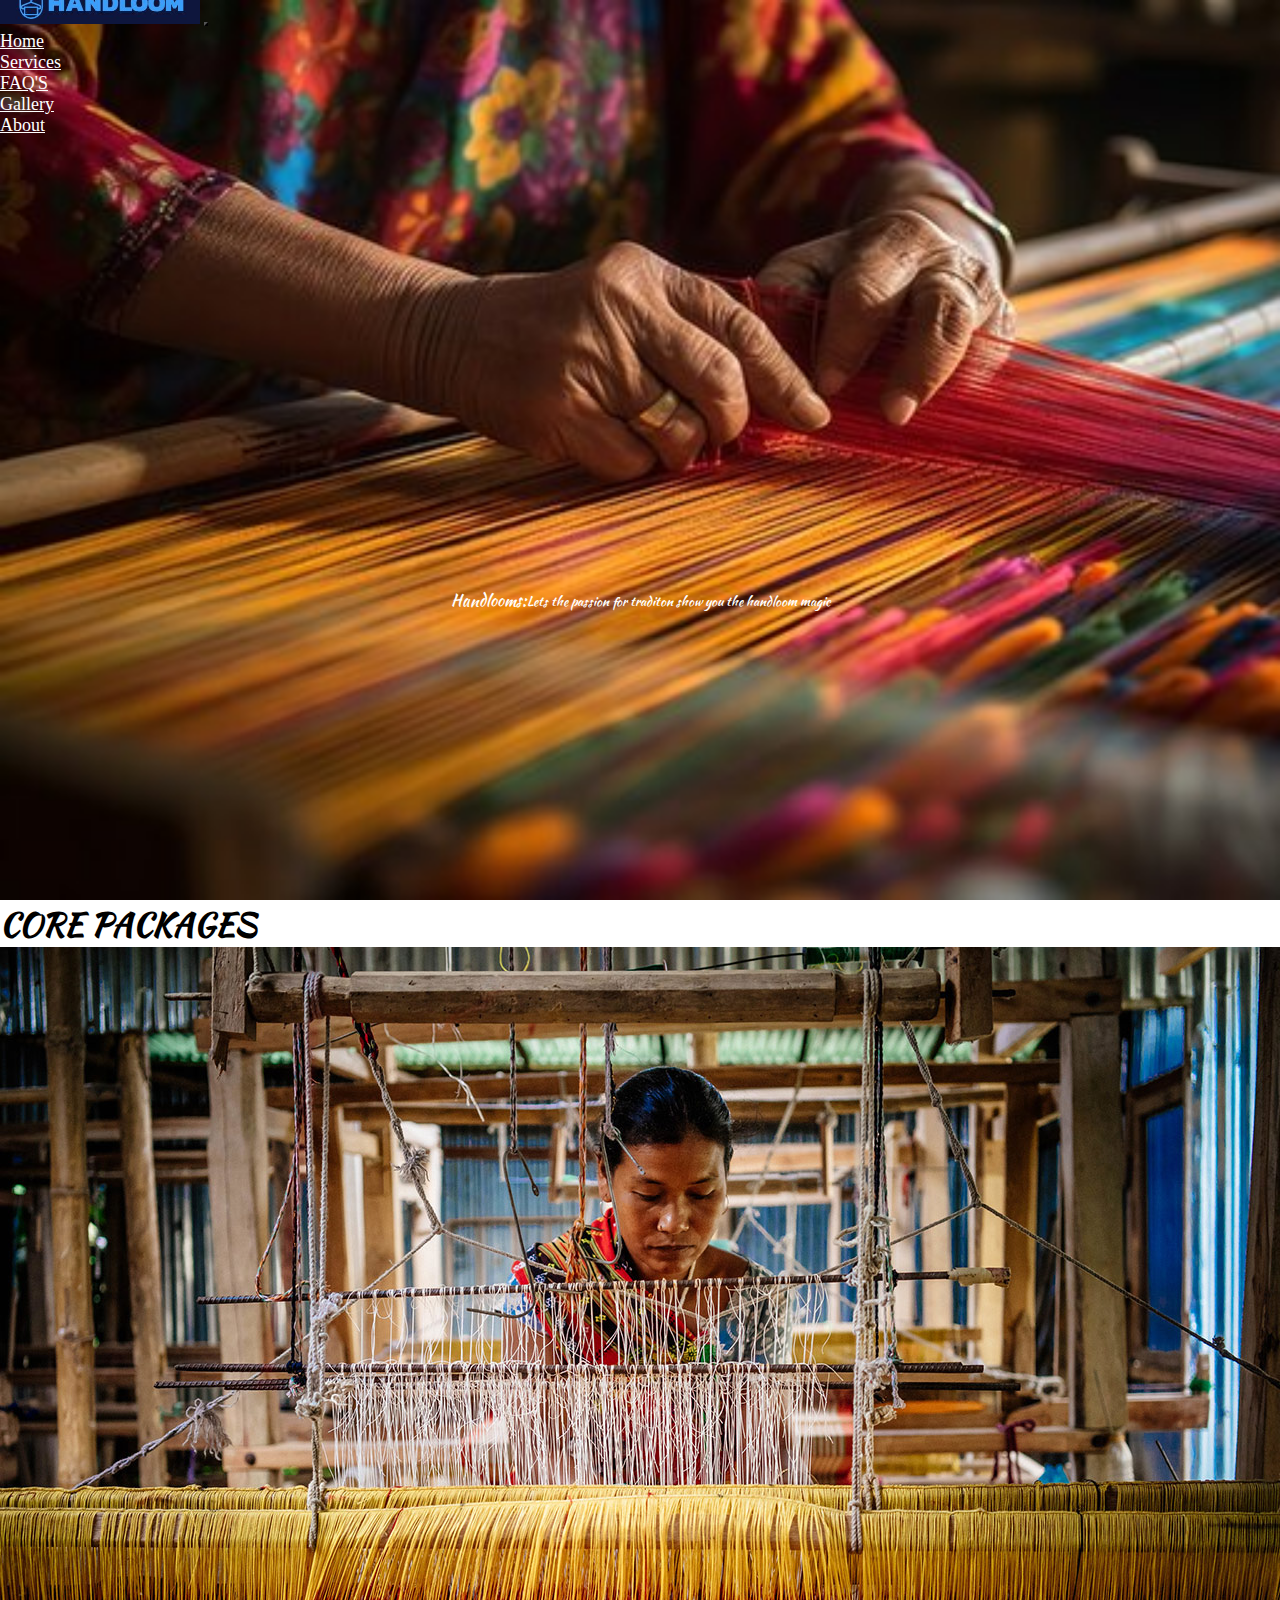
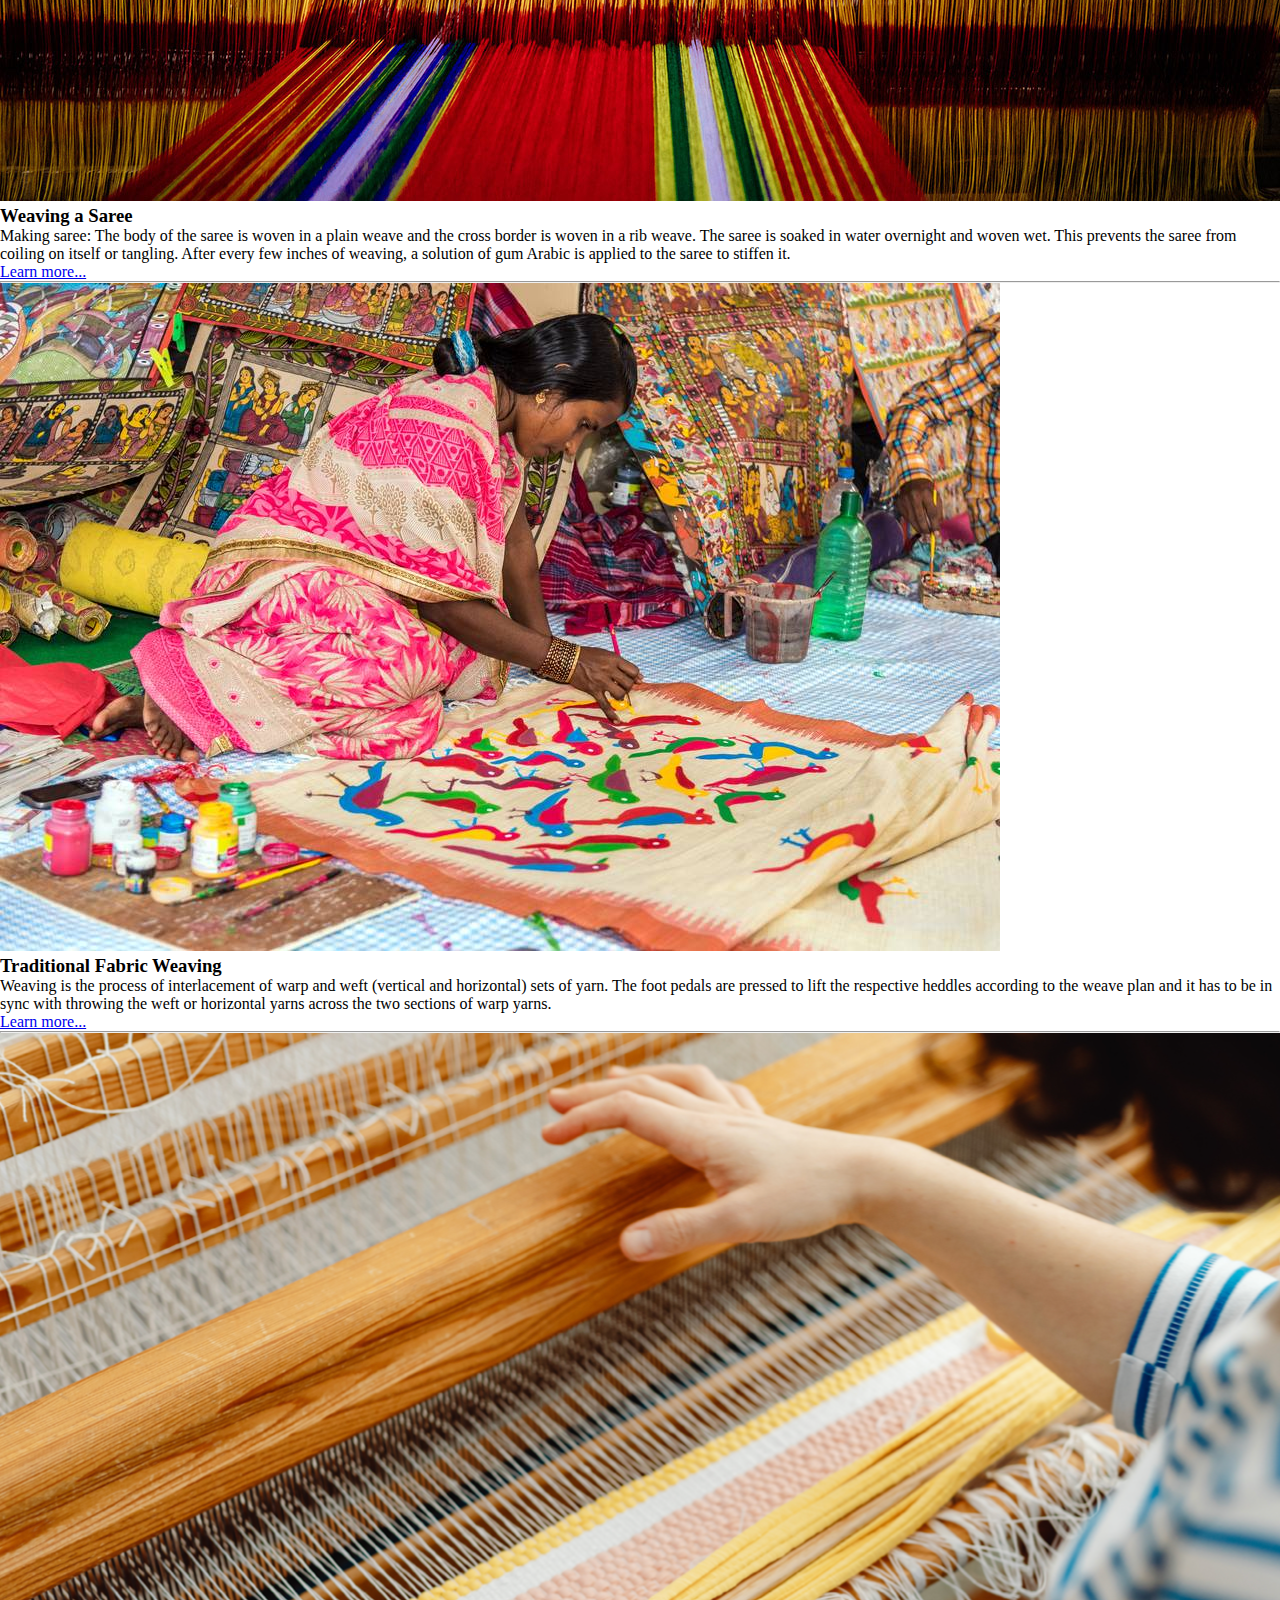
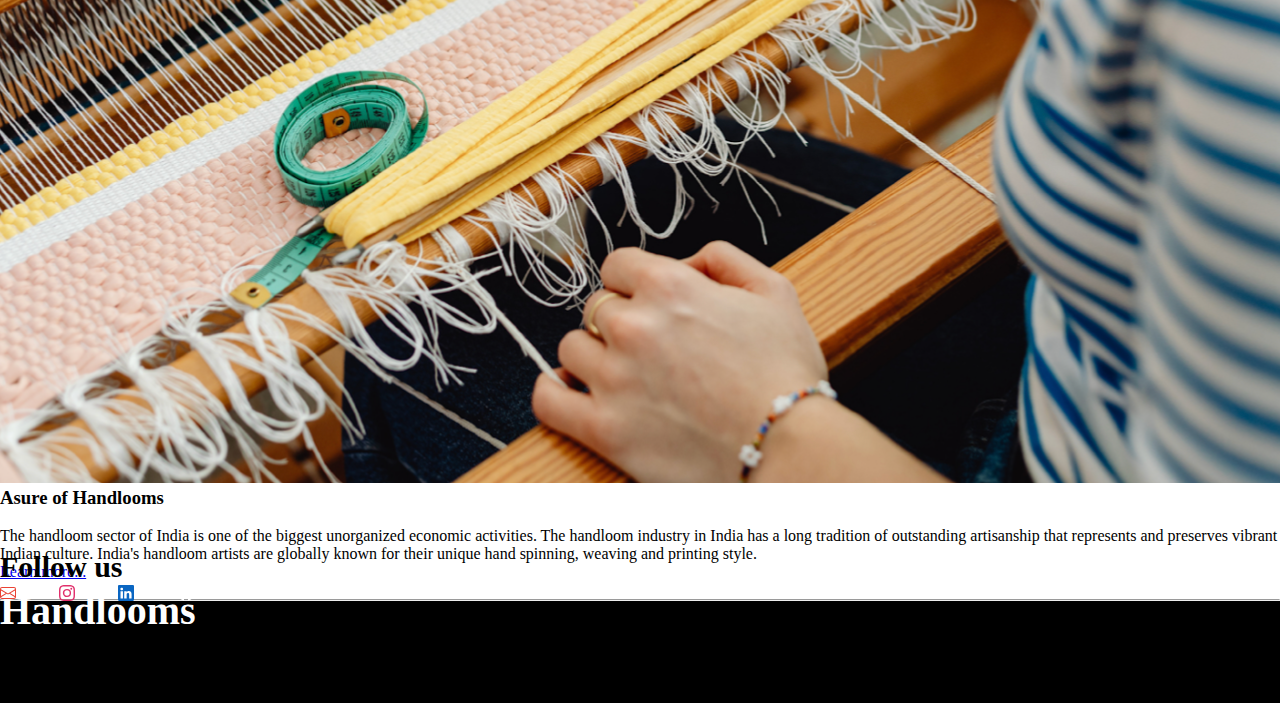
<file: Handlooms/index.html>
<!DOCTYPE html>
<html lang="en">
<head>
    <meta charset="UTF-8">
    <meta name="viewport" content="width=device-width, initial-scale=1.0">
    <title>Handlooms | Bhuvaneswari</title>
    <link rel="preconnect" href="https://fonts.googleapis.com">
    <link rel="preconnect" href="https://fonts.gstatic.com" crossorigin>
    <link href="https://fonts.googleapis.com/css2?family=Courgette&family=Kaushan+Script&display=swap" rel="stylesheet">
    <link rel="preconnect" href="https://fonts.googleapis.com">
    <link rel="preconnect" href="https://fonts.gstatic.com" crossorigin>
    <link href="https://fonts.googleapis.com/css2?family=Courgette&display=swap" rel="stylesheet">
    <link href="https://cdn.jsdelivr.net/npm/bootstrap@5.3.0/dist/css/bootstrap.min.css" rel="stylesheet" integrity="sha384-9ndCyUaIbzAi2FUVXJi0CjmCapSmO7SnpJef0486qhLnuZ2cdeRhO02iuK6FUUVM" crossorigin="anonymous">
    <link rel="stylesheet" href="./style.css">
</head>
<body>  
      <div class="header px-2">
        <nav class="navbar navbar-light fixed-top navbar-expand-md" aria-label="Fourth navbar example">
            <div class="container-fluid">
              <a class="navbar-brand fw-bold fs-1 px-2" href="./index.html"><img src="img/logo.jpg" sizes="16X16"></a>
              <button class="navbar-toggler collapsed" type="button" data-bs-toggle="collapse" data-bs-target="#navbarsExample04" aria-controls="navbarsExample04" aria-expanded="false" aria-label="Toggle navigation">
                <span class="navbar-toggler-icon"></span>
              </button>
            </div>
              <div class="navbar-collapse collapse" id="navbarsExample04">
                <ul class="navbar-nav me-auto mb-2 mb-md-0 fw-medium fs-5">
                  <li class="nav-item px-2">
                    <a class="nav-link" href="index.html">Home</a>
                  </li>
                  <li class="nav-item px-2">
                    <a class="nav-link" href="services.html">Services</a>
                  </li>
                  <li class="nav-item px-2">
                    <a class="nav-link" href="faq.html">FAQ'S</a>
                  </li>
                  <li class="nav-item px-2">
                    <a class="nav-link" href="./gallery.html">Gallery</a>
                  </li>
                  <li>
                    <a  class="nav-link" href="./about.html">About</a>
                  </li>
                 
                </ul>
              </div> 
          </nav>
          <div class="hero" id="hero-section">
            <p class="title fs-1 fw-bold">Handlooms:<span>Lets the passion for traditon show you the  handloom magic</span></p>
          </div>
          <div class="layer"></div>
        </div>
    
        <div class="sevices mt-2 pt-3" id="service">
       
          <div><h1 class="text-center fw-medium fs-1 mb-2 pb-1 serv-head">CORE PACKAGES</h1></div>

          <div class="container-fluid text-center p-3">
             <div class="row">

               <div class="col-lg-6 col-md-12 ">
                 <img src="./img/background.jpg" class="img-fluid rounded" alt="img">
               </div>

               <div class="col-lg-6 col-md-12 d-flex flex-column justify-content-center align-items-center">
                  <h3 class="sev1">Weaving a Saree</h3>
                  <p class="fw-medium"> Making saree: The body of the saree is woven in a plain weave and the cross border is woven in a rib weave. 
                    The saree is soaked in water overnight and woven wet. This prevents the saree from coiling on itself or tangling.
                     After every few inches of weaving, a solution of gum Arabic is applied to the saree to stiffen it.</p>
                  <a class="btn btn-primary" href="./services.html#service-1">Learn more...</a>
               </div>

            </div>
           </div>

        <hr class="border border-danger border-5">

           <div class="container-fluid text-center p-3">
            <div class="row">
              <div class="col-lg-6 col-md-12 ">
                <img src="./img/importance.jpg" class="rounded img-fluid" alt="img">
              </div>

              <div class="col-lg-6 col-md-12 d-flex flex-column justify-content-center align-items-center">
                 <h3 class="sev2">Traditional Fabric Weaving</h3>
                 <p class="fw-medium">Weaving is the process of interlacement of warp and weft (vertical and horizontal) sets of yarn. The foot pedals are pressed to lift the respective heddles according to the weave plan and it has to be in sync with throwing the weft or horizontal yarns across the two sections of warp yarns.<br>
                 </p>
                 <a class="btn btn-primary bt" href="./services.html#service-2">Learn more...</a>
              </div>
              
           </div>
          </div>
          <hr class="border border-danger border-5">
          <div class="container-fluid text-center p-3">
            <div class="row">

              <div class="col-lg-6 col-md-12 ">
                 <img src="./img/adv.jpg" class="rounded img-fluid" alt="img">
              </div>

              <div class="col-lg-6 col-md-12 d-flex flex-column justify-content-center align-items-center">
                 <h3 class="sev3"> Asure of Handlooms</h3>
                 <p class="fw-medium"><br>
                  The handloom sector of India is one of the biggest unorganized economic activities. The handloom industry in India has a long tradition of outstanding artisanship that represents and preserves vibrant Indian culture. India's handloom artists are globally known for their unique hand spinning, weaving and printing style.
                  </p>
                  <a class="btn btn-primary bt" href="./services.html#service-2">Learn more...</a>
              </div><br/>
                  
              
              <div class="col-lg-6 col-md-12 "></div>
            </div>
          </div>
          <hr class="border border-danger border-5">
        </div>
        <!-- Footer -->
           <div class="footer text-center"> 
            <div class="container text-light">
                <div class="row">
                    <div class="col-lg-6 col-sm-12 mt-2">
                       <h2>Handlooms</h2>
                       <p>This website was developed to help about the Handlooms</p>
                    </div>
                  
                    <div class="col-lg-6 col-sm-12 pt-4">
                        <h3>Follow us</h3>
                        <div class="d-flex gap-4 justify-content-center">
      
                        <a href="mailto:damavarapubhuvaneswari@gmail.com"><svg xmlns="http://www.w3.org/2000/svg" width="16" height="16" fill="currentColor" class="bi bi-envelope" viewBox="0 0 16 16">
                          <path fill="#EA4335" d="M0 4a2 2 0 0 1 2-2h12a2 2 0 0 1 2 2v8a2 2 0 0 1-2 2H2a2 2 0 0 1-2-2V4Zm2-1a1 1 0 0 0-1 1v.217l7 4.2 7-4.2V4a1 1 0 0 0-1-1H2Zm13 2.383-4.708 2.825L15 11.105V5.383Zm-.034 6.876-5.64-3.471L8 9.583l-1.326-.795-5.64 3.47A1 1 0 0 0 2 13h12a1 1 0 0 0 .966-.741ZM1 11.105l4.708-2.897L1 5.383v5.722Z"/>
                          </svg>
                        </a>
                        <a href="https://www.instagram.com/bhu_darling_m/"><svg xmlns="http://www.w3.org/2000/svg" width="16" height="16" fill="currentColor" class="bi bi-instagram" viewBox="0 0 16 16">
                          <path fill="#e1306c" d="M8 0C5.829 0 5.556.01 4.703.048 3.85.088 3.269.222 2.76.42a3.917 3.917 0 0 0-1.417.923A3.927 3.927 0 0 0 .42 2.76C.222 3.268.087 3.85.048 4.7.01 5.555 0 5.827 0 8.001c0 2.172.01 2.444.048 3.297.04.852.174 1.433.372 1.942.205.526.478.972.923 1.417.444.445.89.719 1.416.923.51.198 1.09.333 1.942.372C5.555 15.99 5.827 16 8 16s2.444-.01 3.298-.048c.851-.04 1.434-.174 1.943-.372a3.916 3.916 0 0 0 1.416-.923c.445-.445.718-.891.923-1.417.197-.509.332-1.09.372-1.942C15.99 10.445 16 10.173 16 8s-.01-2.445-.048-3.299c-.04-.851-.175-1.433-.372-1.941a3.926 3.926 0 0 0-.923-1.417A3.911 3.911 0 0 0 13.24.42c-.51-.198-1.092-.333-1.943-.372C10.443.01 10.172 0 7.998 0h.003zm-.717 1.442h.718c2.136 0 2.389.007 3.232.046.78.035 1.204.166 1.486.275.373.145.64.319.92.599.28.28.453.546.598.92.11.281.24.705.275 1.485.039.843.047 1.096.047 3.231s-.008 2.389-.047 3.232c-.035.78-.166 1.203-.275 1.485a2.47 2.47 0 0 1-.599.919c-.28.28-.546.453-.92.598-.28.11-.704.24-1.485.276-.843.038-1.096.047-3.232.047s-2.39-.009-3.233-.047c-.78-.036-1.203-.166-1.485-.276a2.478 2.478 0 0 1-.92-.598 2.48 2.48 0 0 1-.6-.92c-.109-.281-.24-.705-.275-1.485-.038-.843-.046-1.096-.046-3.233 0-2.136.008-2.388.046-3.231.036-.78.166-1.204.276-1.486.145-.373.319-.64.599-.92.28-.28.546-.453.92-.598.282-.11.705-.24 1.485-.276.738-.034 1.024-.044 2.515-.045v.002zm4.988 1.328a.96.96 0 1 0 0 1.92.96.96 0 0 0 0-1.92zm-4.27 1.122a4.109 4.109 0 1 0 0 8.217 4.109 4.109 0 0 0 0-8.217zm0 1.441a2.667 2.667 0 1 1 0 5.334 2.667 2.667 0 0 1 0-5.334z"/>
                          </svg>
                        </a>
                        <a href="#"><svg xmlns="http://www.w3.org/2000/svg" width="16" height="16" fill="currentColor" class="bi bi-linkedin" viewBox="0 0 16 16">
                          <path fill="#0A66C2" d="M0 1.146C0 .513.526 0 1.175 0h13.65C15.474 0 16 .513 16 1.146v13.708c0 .633-.526 1.146-1.175 1.146H1.175C.526 16 0 15.487 0 14.854V1.146zm4.943 12.248V6.169H2.542v7.225h2.401zm-1.2-8.212c.837 0 1.358-.554 1.358-1.248-.015-.709-.52-1.248-1.342-1.248-.822 0-1.359.54-1.359 1.248 0 .694.521 1.248 1.327 1.248h.016zm4.908 8.212V9.359c0-.216.016-.432.08-.586.173-.431.568-.878 1.232-.878.869 0 1.216.662 1.216 1.634v3.865h2.401V9.25c0-2.22-1.184-3.252-2.764-3.252-1.274 0-1.845.7-2.165 1.193v.025h-.016a5.54 5.54 0 0 1 .016-.025V6.169h-2.4c.03.678 0 7.225 0 7.225h2.4z"/>
                          </svg>
                        </a>
                        <a href="https://github.com/dbhuvaneswari03"><svg xmlns="http://www.w3.org/2000/svg" width="16" height="16" fill="currentColor" class="bi bi-github" viewBox="0 0 16 16">
                          <path fill="#ffffff" d="M8 0C3.58 0 0 3.58 0 8c0 3.54 2.29 6.53 5.47 7.59.4.07.55-.17.55-.38 0-.19-.01-.82-.01-1.49-2.01.37-2.53-.49-2.69-.94-.09-.23-.48-.94-.82-1.13-.28-.15-.68-.52-.01-.53.63-.01 1.08.58 1.23.82.72 1.21 1.87.87 2.33.66.07-.52.28-.87.51-1.07-1.78-.2-3.64-.89-3.64-3.95 0-.87.31-1.59.82-2.15-.08-.2-.36-1.02.08-2.12 0 0 .67-.21 2.2.82.64-.18 1.32-.27 2-.27.68 0 1.36.09 2 .27 1.53-1.04 2.2-.82 2.2-.82.44 1.1.16 1.92.08 2.12.51.56.82 1.27.82 2.15 0 3.07-1.87 3.75-3.65 3.95.29.25.54.73.54 1.48 0 1.07-.01 1.93-.01 2.2 0 .21.15.46.55.38A8.012 8.012 0 0 0 16 8c0-4.42-3.58-8-8-8z"/>
                          </svg>
                        </a>
                      </div>
                    </div>

                </div>
              </div>
          </div>

            <div class="container-fluid foot">
                <div class="row p-3 justify-content-center">
                  <h3 class=" col-lg-6 col-sm-12 fs-6 text-light"> Copyright ©2024 All rights reserved to Bhuvaneswari </h3>
                            
                  </div>
                </div>
              </div>
            </div>
            
      <script src="https://cdn.jsdelivr.net/npm/bootstrap@5.3.0/dist/js/bootstrap.bundle.min.js" integrity="sha384-geWF76RCwLtnZ8qwWowPQNguL3RmwHVBC9FhGdlKrxdiJJigb/j/68SIy3Te4Bkz" crossorigin="anonymous"></script>
</body>
</html>
</file>
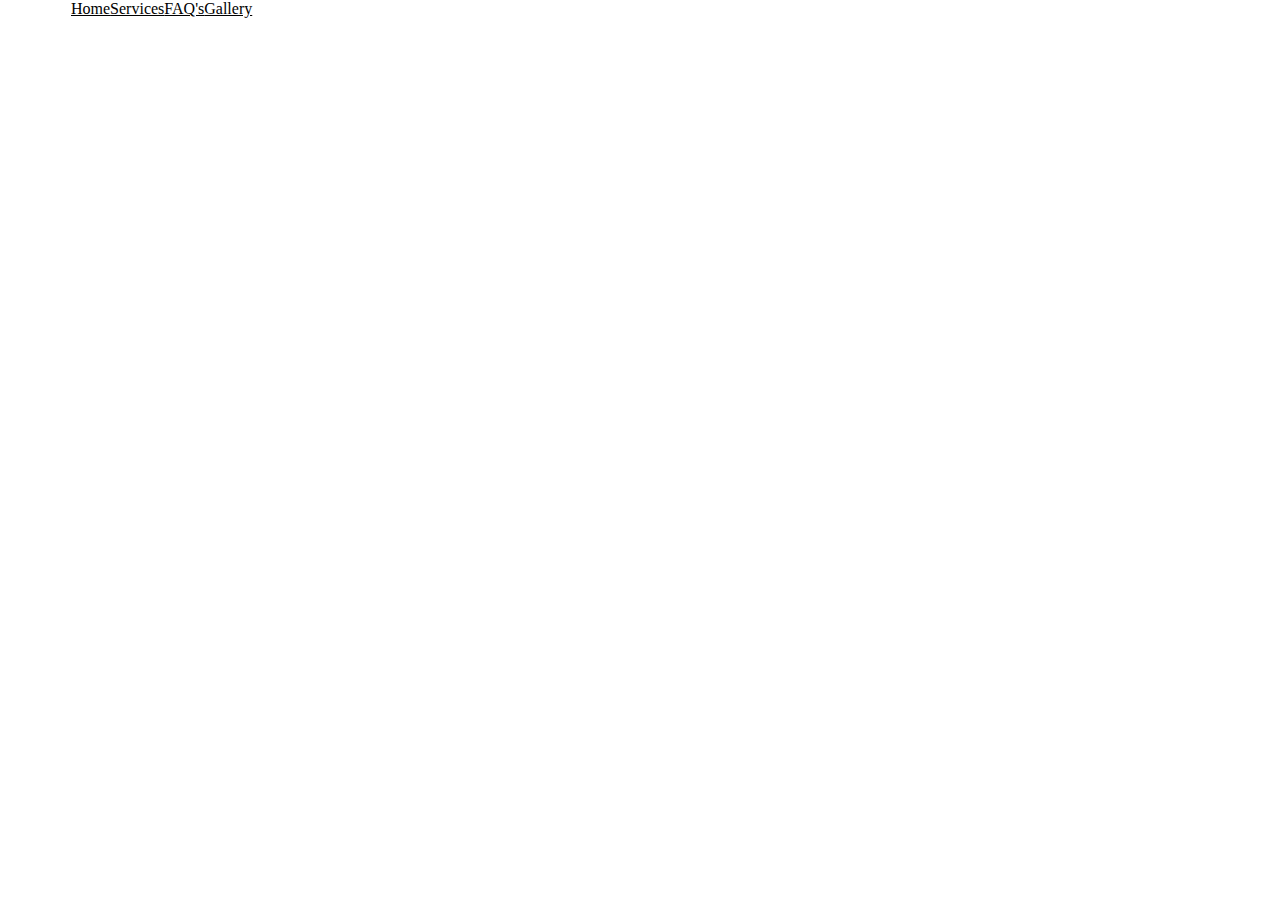
<file: Handlooms/about.html>
<!DOCTYPE html>
<html lang="en">
<head>
  <meta charset="UTF-8">
  <meta name="viewport" content=
  "width=device-width, initial-scale=1.0">
  <title>Contact Page</title>
  <link rel="preconnect" href="https://fonts.googleapis.com">
  <link rel="preconnect" href="https://fonts.gstatic.com" crossorigin="">
  <link href="https://fonts.googleapis.com/css2?family=Caveat&family=Inspiration&family=Qwigley&display=swap"rel="stylesheet">
  <link href="https://cdn.jsdelivr.net/npm/bootstrap@5.3.0/dist/css/bootstrap.min.css"rel="stylesheet" integrity="sha384-9ndCyUaIbzAi2FUVXJi0CjmCapSmO7SnpJef0486qhLnuZ2cdeRhO02iuK6FUUVM"crossorigin="anonymous">
  <link rel="stylesheet" href="./style.css">
</head>
<body>
  <div class="container-fluid bg-info">
    <div class="container pt-2"></div>
    <div class="navigation justify-content-end">
      <a href="./index.html" class="fs-4 px-3 fw-medium text-dark"><u class="btn-link">Home</u></a><a href="./services.html" class="fs-4 px-3 fw-medium text-dark"><u class="btn-link">Services</u></a><a href="./faq.html" class="fs-4 px-3 fw-medium text-dark"><u class="btn-link">FAQ's</u></a><a href="./gallery.html" class="fs-4 px-3 fw-medium text-dark"><u class="btn-link">Gallery</u></a>
    </div>
  </div>
  <div class="profile d-flex bg-info flex-column justify-content-center align-items-center mt-0 pt-3">
    <div class="card">
			<img src="img/profile.jpeg">
			<h2><i><b>Mrs. Damavarapu Bhuvaneswari</b></i></h2>								
			<p>I'm a Student of SVEC</p>
				<div class="links">
			
        <a href="mailto:damavarapubhuvaneswari@gmail.com"><svg xmlns="http://www.w3.org/2000/svg" width="32" height="32" fill="currentColor" class="bi bi-envelope" viewBox="0 0 16 16">
          <path fill="#EA4335" d="M0 4a2 2 0 0 1 2-2h12a2 2 0 0 1 2 2v8a2 2 0 0 1-2 2H2a2 2 0 0 1-2-2V4Zm2-1a1 1 0 0 0-1 1v.217l7 4.2 7-4.2V4a1 1 0 0 0-1-1H2Zm13 2.383-4.708 2.825L15 11.105V5.383Zm-.034 6.876-5.64-3.471L8 9.583l-1.326-.795-5.64 3.47A1 1 0 0 0 2 13h12a1 1 0 0 0 .966-.741ZM1 11.105l4.708-2.897L1 5.383v5.722Z"/>
          </svg>
        </a>
        <a href="https://www.instagram.com/bhu_darling_m"><svg xmlns="http://www.w3.org/2000/svg" width="32" height="32" fill="currentColor" class="bi bi-instagram" viewBox="0 0 16 16">
          <path fill="#e1306c" d="M8 0C5.829 0 5.556.01 4.703.048 3.85.088 3.269.222 2.76.42a3.917 3.917 0 0 0-1.417.923A3.927 3.927 0 0 0 .42 2.76C.222 3.268.087 3.85.048 4.7.01 5.555 0 5.827 0 8.001c0 2.172.01 2.444.048 3.297.04.852.174 1.433.372 1.942.205.526.478.972.923 1.417.444.445.89.719 1.416.923.51.198 1.09.333 1.942.372C5.555 15.99 5.827 16 8 16s2.444-.01 3.298-.048c.851-.04 1.434-.174 1.943-.372a3.916 3.916 0 0 0 1.416-.923c.445-.445.718-.891.923-1.417.197-.509.332-1.09.372-1.942C15.99 10.445 16 10.173 16 8s-.01-2.445-.048-3.299c-.04-.851-.175-1.433-.372-1.941a3.926 3.926 0 0 0-.923-1.417A3.911 3.911 0 0 0 13.24.42c-.51-.198-1.092-.333-1.943-.372C10.443.01 10.172 0 7.998 0h.003zm-.717 1.442h.718c2.136 0 2.389.007 3.232.046.78.035 1.204.166 1.486.275.373.145.64.319.92.599.28.28.453.546.598.92.11.281.24.705.275 1.485.039.843.047 1.096.047 3.231s-.008 2.389-.047 3.232c-.035.78-.166 1.203-.275 1.485a2.47 2.47 0 0 1-.599.919c-.28.28-.546.453-.92.598-.28.11-.704.24-1.485.276-.843.038-1.096.047-3.232.047s-2.39-.009-3.233-.047c-.78-.036-1.203-.166-1.485-.276a2.478 2.478 0 0 1-.92-.598 2.48 2.48 0 0 1-.6-.92c-.109-.281-.24-.705-.275-1.485-.038-.843-.046-1.096-.046-3.233 0-2.136.008-2.388.046-3.231.036-.78.166-1.204.276-1.486.145-.373.319-.64.599-.92.28-.28.546-.453.92-.598.282-.11.705-.24 1.485-.276.738-.034 1.024-.044 2.515-.045v.002zm4.988 1.328a.96.96 0 1 0 0 1.92.96.96 0 0 0 0-1.92zm-4.27 1.122a4.109 4.109 0 1 0 0 8.217 4.109 4.109 0 0 0 0-8.217zm0 1.441a2.667 2.667 0 1 1 0 5.334 2.667 2.667 0 0 1 0-5.334z"/>
          </svg>
        </a>
        <a href="#"><svg xmlns="http://www.w3.org/2000/svg" width="32" height="32" fill="currentColor" class="bi bi-linkedin" viewBox="0 0 16 16">
          <path fill="#0A66C2" d="M0 1.146C0 .513.526 0 1.175 0h13.65C15.474 0 16 .513 16 1.146v13.708c0 .633-.526 1.146-1.175 1.146H1.175C.526 16 0 15.487 0 14.854V1.146zm4.943 12.248V6.169H2.542v7.225h2.401zm-1.2-8.212c.837 0 1.358-.554 1.358-1.248-.015-.709-.52-1.248-1.342-1.248-.822 0-1.359.54-1.359 1.248 0 .694.521 1.248 1.327 1.248h.016zm4.908 8.212V9.359c0-.216.016-.432.08-.586.173-.431.568-.878 1.232-.878.869 0 1.216.662 1.216 1.634v3.865h2.401V9.25c0-2.22-1.184-3.252-2.764-3.252-1.274 0-1.845.7-2.165 1.193v.025h-.016a5.54 5.54 0 0 1 .016-.025V6.169h-2.4c.03.678 0 7.225 0 7.225h2.4z"/>
          </svg>
        </a>
        <a href="https://github.com/dbhuvaneswari03"><svg xmlns="http://www.w3.org/2000/svg" width="32" height="32" fill="currentColor" class="bi bi-github" viewBox="0 0 16 16">
          <path fill="#000000" d="M8 0C3.58 0 0 3.58 0 8c0 3.54 2.29 6.53 5.47 7.59.4.07.55-.17.55-.38 0-.19-.01-.82-.01-1.49-2.01.37-2.53-.49-2.69-.94-.09-.23-.48-.94-.82-1.13-.28-.15-.68-.52-.01-.53.63-.01 1.08.58 1.23.82.72 1.21 1.87.87 2.33.66.07-.52.28-.87.51-1.07-1.78-.2-3.64-.89-3.64-3.95 0-.87.31-1.59.82-2.15-.08-.2-.36-1.02.08-2.12 0 0 .67-.21 2.2.82.64-.18 1.32-.27 2-.27.68 0 1.36.09 2 .27 1.53-1.04 2.2-.82 2.2-.82.44 1.1.16 1.92.08 2.12.51.56.82 1.27.82 2.15 0 3.07-1.87 3.75-3.65 3.95.29.25.54.73.54 1.48 0 1.07-.01 1.93-.01 2.2 0 .21.15.46.55.38A8.012 8.012 0 0 0 16 8c0-4.42-3.58-8-8-8z"/>
          </svg>
        </a>
				</div>
			<a href="mailto:damavarapubhuvaneswari@gmail.com" class="btn1">Message Me</a>
		</div>
  <div class="container-fluid bg-black">
    <div class="row p-1">
      <h3 class="col-lg-6 col-sm-12 fs-6 text-light">Copyright ©2024 All rights reserved to Bhuvaneswari</h3>
      <div class="col-lg-6 col-sm-12 d-flex justify-content-end gap-4">
        <a href="mailto:damavarapubhuvaneswari@gmail.com"><svg xmlns="http://www.w3.org/2000/svg" width="16" height="16" fill="currentColor" class="bi bi-envelope" viewBox="0 0 16 16">
          <path fill="#EA4335" d="M0 4a2 2 0 0 1 2-2h12a2 2 0 0 1 2 2v8a2 2 0 0 1-2 2H2a2 2 0 0 1-2-2V4Zm2-1a1 1 0 0 0-1 1v.217l7 4.2 7-4.2V4a1 1 0 0 0-1-1H2Zm13 2.383-4.708 2.825L15 11.105V5.383Zm-.034 6.876-5.64-3.471L8 9.583l-1.326-.795-5.64 3.47A1 1 0 0 0 2 13h12a1 1 0 0 0 .966-.741ZM1 11.105l4.708-2.897L1 5.383v5.722Z"/>
          </svg>
        </a>
        <a href="https://www.instagram.com/bhu_darling_m"><svg xmlns="http://www.w3.org/2000/svg" width="16" height="16" fill="currentColor" class="bi bi-instagram" viewBox="0 0 16 16">
          <path fill="#e1306c" d="M8 0C5.829 0 5.556.01 4.703.048 3.85.088 3.269.222 2.76.42a3.917 3.917 0 0 0-1.417.923A3.927 3.927 0 0 0 .42 2.76C.222 3.268.087 3.85.048 4.7.01 5.555 0 5.827 0 8.001c0 2.172.01 2.444.048 3.297.04.852.174 1.433.372 1.942.205.526.478.972.923 1.417.444.445.89.719 1.416.923.51.198 1.09.333 1.942.372C5.555 15.99 5.827 16 8 16s2.444-.01 3.298-.048c.851-.04 1.434-.174 1.943-.372a3.916 3.916 0 0 0 1.416-.923c.445-.445.718-.891.923-1.417.197-.509.332-1.09.372-1.942C15.99 10.445 16 10.173 16 8s-.01-2.445-.048-3.299c-.04-.851-.175-1.433-.372-1.941a3.926 3.926 0 0 0-.923-1.417A3.911 3.911 0 0 0 13.24.42c-.51-.198-1.092-.333-1.943-.372C10.443.01 10.172 0 7.998 0h.003zm-.717 1.442h.718c2.136 0 2.389.007 3.232.046.78.035 1.204.166 1.486.275.373.145.64.319.92.599.28.28.453.546.598.92.11.281.24.705.275 1.485.039.843.047 1.096.047 3.231s-.008 2.389-.047 3.232c-.035.78-.166 1.203-.275 1.485a2.47 2.47 0 0 1-.599.919c-.28.28-.546.453-.92.598-.28.11-.704.24-1.485.276-.843.038-1.096.047-3.232.047s-2.39-.009-3.233-.047c-.78-.036-1.203-.166-1.485-.276a2.478 2.478 0 0 1-.92-.598 2.48 2.48 0 0 1-.6-.92c-.109-.281-.24-.705-.275-1.485-.038-.843-.046-1.096-.046-3.233 0-2.136.008-2.388.046-3.231.036-.78.166-1.204.276-1.486.145-.373.319-.64.599-.92.28-.28.546-.453.92-.598.282-.11.705-.24 1.485-.276.738-.034 1.024-.044 2.515-.045v.002zm4.988 1.328a.96.96 0 1 0 0 1.92.96.96 0 0 0 0-1.92zm-4.27 1.122a4.109 4.109 0 1 0 0 8.217 4.109 4.109 0 0 0 0-8.217zm0 1.441a2.667 2.667 0 1 1 0 5.334 2.667 2.667 0 0 1 0-5.334z"/>
          </svg>
        </a>
        <a href="#"><svg xmlns="http://www.w3.org/2000/svg" width="16" height="16" fill="currentColor" class="bi bi-linkedin" viewBox="0 0 16 16">
          <path fill="#0A66C2" d="M0 1.146C0 .513.526 0 1.175 0h13.65C15.474 0 16 .513 16 1.146v13.708c0 .633-.526 1.146-1.175 1.146H1.175C.526 16 0 15.487 0 14.854V1.146zm4.943 12.248V6.169H2.542v7.225h2.401zm-1.2-8.212c.837 0 1.358-.554 1.358-1.248-.015-.709-.52-1.248-1.342-1.248-.822 0-1.359.54-1.359 1.248 0 .694.521 1.248 1.327 1.248h.016zm4.908 8.212V9.359c0-.216.016-.432.08-.586.173-.431.568-.878 1.232-.878.869 0 1.216.662 1.216 1.634v3.865h2.401V9.25c0-2.22-1.184-3.252-2.764-3.252-1.274 0-1.845.7-2.165 1.193v.025h-.016a5.54 5.54 0 0 1 .016-.025V6.169h-2.4c.03.678 0 7.225 0 7.225h2.4z"/>
          </svg>
        </a>
        <a href="https://github.com/dbhuvaneswari03"><svg xmlns="http://www.w3.org/2000/svg" width="16" height="16" fill="currentColor" class="bi bi-github" viewBox="0 0 16 16">
          <path fill="#ffffff" d="M8 0C3.58 0 0 3.58 0 8c0 3.54 2.29 6.53 5.47 7.59.4.07.55-.17.55-.38 0-.19-.01-.82-.01-1.49-2.01.37-2.53-.49-2.69-.94-.09-.23-.48-.94-.82-1.13-.28-.15-.68-.52-.01-.53.63-.01 1.08.58 1.23.82.72 1.21 1.87.87 2.33.66.07-.52.28-.87.51-1.07-1.78-.2-3.64-.89-3.64-3.95 0-.87.31-1.59.82-2.15-.08-.2-.36-1.02.08-2.12 0 0 .67-.21 2.2.82.64-.18 1.32-.27 2-.27.68 0 1.36.09 2 .27 1.53-1.04 2.2-.82 2.2-.82.44 1.1.16 1.92.08 2.12.51.56.82 1.27.82 2.15 0 3.07-1.87 3.75-3.65 3.95.29.25.54.73.54 1.48 0 1.07-.01 1.93-.01 2.2 0 .21.15.46.55.38A8.012 8.012 0 0 0 16 8c0-4.42-3.58-8-8-8z"/>
          </svg>
        </a>
      </div>
    </div>
  </div>
  <script src="https://cdn.jsdelivr.net/npm/bootstrap@5.3.0/dist/js/bootstrap.bundle.min.js" integrity="sha384-geWF76RCwLtnZ8qwWowPQNguL3RmwHVBC9FhGdlKrxdiJJigb/j/68SIy3Te4Bkz" crossorigin="anonymous"></script>
</body>
</html>
</file>
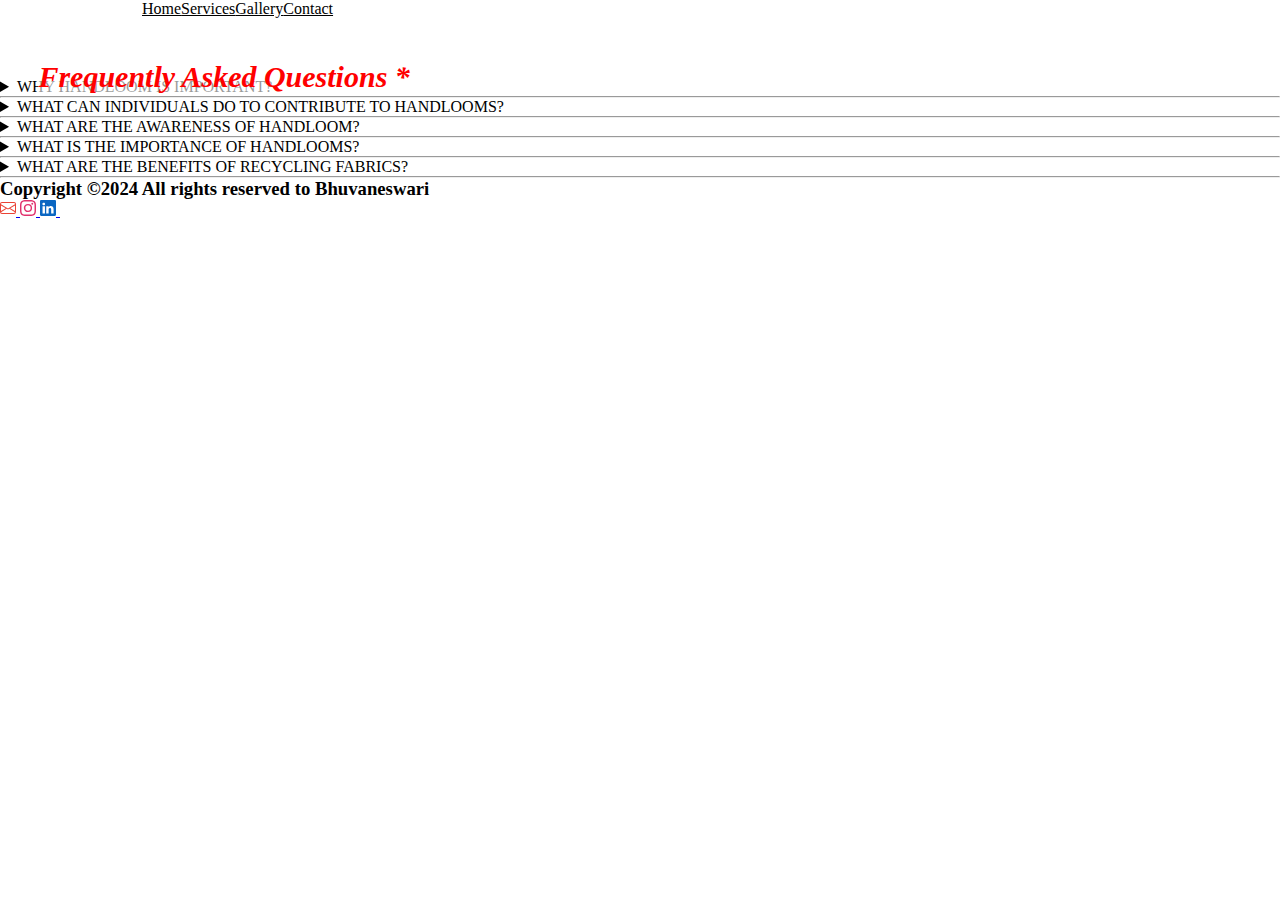
<file: Handlooms/faq.html>
<!DOCTYPE html>
<html lang="en">
<head>
    <meta charset="UTF-8">
    <meta name="viewport" content="width=device-width, initial-scale=1.0">
    <title>FAQ's</title>
    <link rel="preconnect" href="https://fonts.googleapis.com">
    <link rel="preconnect" href="https://fonts.gstatic.com" crossorigin>
    <link href="https://fonts.googleapis.com/css2?family=Courgette&family=Kaushan+Script&display=swap" rel="stylesheet">
    <link rel="preconnect" href="https://fonts.googleapis.com">
    <link rel="preconnect" href="https://fonts.gstatic.com" crossorigin>
    <link href="https://fonts.googleapis.com/css2?family=Courgette&display=swap" rel="stylesheet">
    <link href="https://cdn.jsdelivr.net/npm/bootstrap@5.3.0/dist/css/bootstrap.min.css" rel="stylesheet" integrity="sha384-9ndCyUaIbzAi2FUVXJi0CjmCapSmO7SnpJef0486qhLnuZ2cdeRhO02iuK6FUUVM" crossorigin="anonymous">
    <link rel="stylesheet" href="./style.css">
</head>
<body>
                              <!-- navigation bar  -->
    <nav class="navigation d-flex justify-content-between m-3">
        
        <div class="container-fluid bg-light">
            <div class="container pt-2"></div>
            <div class="navigation justify-content-end">
              <a href="./index.html" class="fs-4 px-3 fw-medium text-black"><u class="btn-link">Home</u></a><a href="./services.html" class="fs-4 px-3 fw-medium text-dark"><u class="btn-link">Services</u></a><a href="./gallery.html" class="fs-4 px-3 fw-medium text-black"><u class="btn-link">Gallery</u></a><a href="./about.html" class="fs-4 px-3 fw-medium text-black"><u class="btn-link">Contact</u></a>
            </div>
          </div>
    </nav>
    <div class="faq-bg">
        <div class="text">
            <h2 class="bg-text fs-1 pt-4">Frequently Asked Questions *</h2>
        </div>
    </div>

                              <!-- FAQ'S AND ANSWERS -->
    <div class="container-fluid my-4">

        <details class="FAQs p-3 mb-3 border-none border-black rounded">
            <summary class="fs-5">WHY HANDLOOM IS IMPORTANT?</summary>
            <div class="pt-3">
                <P class="fs-6">It is an important source of livelihood for people in the country. The textiles and handloom sector in India is the second-largest source of employment to people, after agriculture. It acts as a key to women empowerment as over 70% of handloom weavers and allied workers are women..</P>    
            </div>
        </details><hr>

        <details class="FAQs p-3 mb-3 border-none border-black rounded">
            <summary class="fs-5">WHAT CAN INDIVIDUALS DO TO CONTRIBUTE TO HANDLOOMS?</summary>
            <div class="pt-3">
                <P>For instance, it constitutes 14% of industrial production, 4% of GDP, and makes up 13% of export earnings in India. Moreover, various traditional handloom fabrics, such as ikat, contribute significantly to the export market, attracting consumers worldwide.</P>
            </div>
        </details><hr>

        <details class="FAQs p-3 mb-3 border-none border-black rounded">
            <summary class="fs-5">WHAT ARE THE AWARENESS OF HANDLOOM?</summary>
            <div class="pt-3">
                <P>Handloom allows the weaver to have total control of the creative process which encourages them to explore new ideas and come up with innovative weaving patterns and designs..</P>
                 
            </div>
        </details><hr>
        
        <details class="FAQs p-3 mb-3 border-none border-black rounded">
            <summary class="fs-5">WHAT IS THE IMPORTANCE OF HANDLOOMS?</summary>
            <div class="pt-3">
                <P>Handloom sector is a symbol of the country's glorious cultural heritage and an important source of livelihood in the country. .</P>
                 
            </div>
        </details><hr>

        <details class="FAQs p-3 mb-3 border-none border-black rounded">
            <summary class="fs-5">WHAT ARE THE BENEFITS OF RECYCLING FABRICS?</summary>
            <div class="pt-3">
                <P>Conserves Resources. ...
                    Reduce Greenhouse Gas Emissions. ...
                    Supports Sustainable Fashion Practices. ...
                    Social and Economic Benefits. ...
                    Join the Movement: Clothes Bin Franchise.</P>
                
            </div>
        </details><hr>
        </div>  
    
    <div class="container-fluid bg-black">
        <div class="row p-3">
          <h3 class=" col-lg-6 col-sm-12 fs-6 text-light"> Copyright &copy;2024 All rights reserved to Bhuvaneswari </h3>
          <div class="col-lg-6 col-sm-12 d-flex justify-content-end gap-4">
            <a href="mailto:damavarapubhuvaneswari@gmail.com"><svg xmlns="http://www.w3.org/2000/svg" width="16" height="16" fill="currentColor" class="bi bi-envelope" viewBox="0 0 16 16">
              <path fill="#EA4335" d="M0 4a2 2 0 0 1 2-2h12a2 2 0 0 1 2 2v8a2 2 0 0 1-2 2H2a2 2 0 0 1-2-2V4Zm2-1a1 1 0 0 0-1 1v.217l7 4.2 7-4.2V4a1 1 0 0 0-1-1H2Zm13 2.383-4.708 2.825L15 11.105V5.383Zm-.034 6.876-5.64-3.471L8 9.583l-1.326-.795-5.64 3.47A1 1 0 0 0 2 13h12a1 1 0 0 0 .966-.741ZM1 11.105l4.708-2.897L1 5.383v5.722Z"/>
              </svg>
            </a>
            <a href="https://www.instagram.com/bhu_darling_m"><svg xmlns="http://www.w3.org/2000/svg" width="16" height="16" fill="currentColor" class="bi bi-instagram" viewBox="0 0 16 16">
              <path fill="#e1306c" d="M8 0C5.829 0 5.556.01 4.703.048 3.85.088 3.269.222 2.76.42a3.917 3.917 0 0 0-1.417.923A3.927 3.927 0 0 0 .42 2.76C.222 3.268.087 3.85.048 4.7.01 5.555 0 5.827 0 8.001c0 2.172.01 2.444.048 3.297.04.852.174 1.433.372 1.942.205.526.478.972.923 1.417.444.445.89.719 1.416.923.51.198 1.09.333 1.942.372C5.555 15.99 5.827 16 8 16s2.444-.01 3.298-.048c.851-.04 1.434-.174 1.943-.372a3.916 3.916 0 0 0 1.416-.923c.445-.445.718-.891.923-1.417.197-.509.332-1.09.372-1.942C15.99 10.445 16 10.173 16 8s-.01-2.445-.048-3.299c-.04-.851-.175-1.433-.372-1.941a3.926 3.926 0 0 0-.923-1.417A3.911 3.911 0 0 0 13.24.42c-.51-.198-1.092-.333-1.943-.372C10.443.01 10.172 0 7.998 0h.003zm-.717 1.442h.718c2.136 0 2.389.007 3.232.046.78.035 1.204.166 1.486.275.373.145.64.319.92.599.28.28.453.546.598.92.11.281.24.705.275 1.485.039.843.047 1.096.047 3.231s-.008 2.389-.047 3.232c-.035.78-.166 1.203-.275 1.485a2.47 2.47 0 0 1-.599.919c-.28.28-.546.453-.92.598-.28.11-.704.24-1.485.276-.843.038-1.096.047-3.232.047s-2.39-.009-3.233-.047c-.78-.036-1.203-.166-1.485-.276a2.478 2.478 0 0 1-.92-.598 2.48 2.48 0 0 1-.6-.92c-.109-.281-.24-.705-.275-1.485-.038-.843-.046-1.096-.046-3.233 0-2.136.008-2.388.046-3.231.036-.78.166-1.204.276-1.486.145-.373.319-.64.599-.92.28-.28.546-.453.92-.598.282-.11.705-.24 1.485-.276.738-.034 1.024-.044 2.515-.045v.002zm4.988 1.328a.96.96 0 1 0 0 1.92.96.96 0 0 0 0-1.92zm-4.27 1.122a4.109 4.109 0 1 0 0 8.217 4.109 4.109 0 0 0 0-8.217zm0 1.441a2.667 2.667 0 1 1 0 5.334 2.667 2.667 0 0 1 0-5.334z"/>
              </svg>
            </a>
            <a href="#"><svg xmlns="http://www.w3.org/2000/svg" width="16" height="16" fill="currentColor" class="bi bi-linkedin" viewBox="0 0 16 16">
              <path fill="#0A66C2" d="M0 1.146C0 .513.526 0 1.175 0h13.65C15.474 0 16 .513 16 1.146v13.708c0 .633-.526 1.146-1.175 1.146H1.175C.526 16 0 15.487 0 14.854V1.146zm4.943 12.248V6.169H2.542v7.225h2.401zm-1.2-8.212c.837 0 1.358-.554 1.358-1.248-.015-.709-.52-1.248-1.342-1.248-.822 0-1.359.54-1.359 1.248 0 .694.521 1.248 1.327 1.248h.016zm4.908 8.212V9.359c0-.216.016-.432.08-.586.173-.431.568-.878 1.232-.878.869 0 1.216.662 1.216 1.634v3.865h2.401V9.25c0-2.22-1.184-3.252-2.764-3.252-1.274 0-1.845.7-2.165 1.193v.025h-.016a5.54 5.54 0 0 1 .016-.025V6.169h-2.4c.03.678 0 7.225 0 7.225h2.4z"/>
              </svg>
            </a>
            <a href="https://github.com/dbhuvaneswari03"><svg xmlns="http://www.w3.org/2000/svg" width="16" height="16" fill="currentColor" class="bi bi-github" viewBox="0 0 16 16">
              <path fill="#ffffff" d="M8 0C3.58 0 0 3.58 0 8c0 3.54 2.29 6.53 5.47 7.59.4.07.55-.17.55-.38 0-.19-.01-.82-.01-1.49-2.01.37-2.53-.49-2.69-.94-.09-.23-.48-.94-.82-1.13-.28-.15-.68-.52-.01-.53.63-.01 1.08.58 1.23.82.72 1.21 1.87.87 2.33.66.07-.52.28-.87.51-1.07-1.78-.2-3.64-.89-3.64-3.95 0-.87.31-1.59.82-2.15-.08-.2-.36-1.02.08-2.12 0 0 .67-.21 2.2.82.64-.18 1.32-.27 2-.27.68 0 1.36.09 2 .27 1.53-1.04 2.2-.82 2.2-.82.44 1.1.16 1.92.08 2.12.51.56.82 1.27.82 2.15 0 3.07-1.87 3.75-3.65 3.95.29.25.54.73.54 1.48 0 1.07-.01 1.93-.01 2.2 0 .21.15.46.55.38A8.012 8.012 0 0 0 16 8c0-4.42-3.58-8-8-8z"/>
              </svg>
            </a>
          </div>
        </div>
      </div>
    </div>


    <script src="https://cdn.jsdelivr.net/npm/bootstrap@5.3.0/dist/js/bootstrap.bundle.min.js" integrity="sha384-geWF76RCwLtnZ8qwWowPQNguL3RmwHVBC9FhGdlKrxdiJJigb/j/68SIy3Te4Bkz" crossorigin="anonymous"></script>
</body>
</html>
</file>
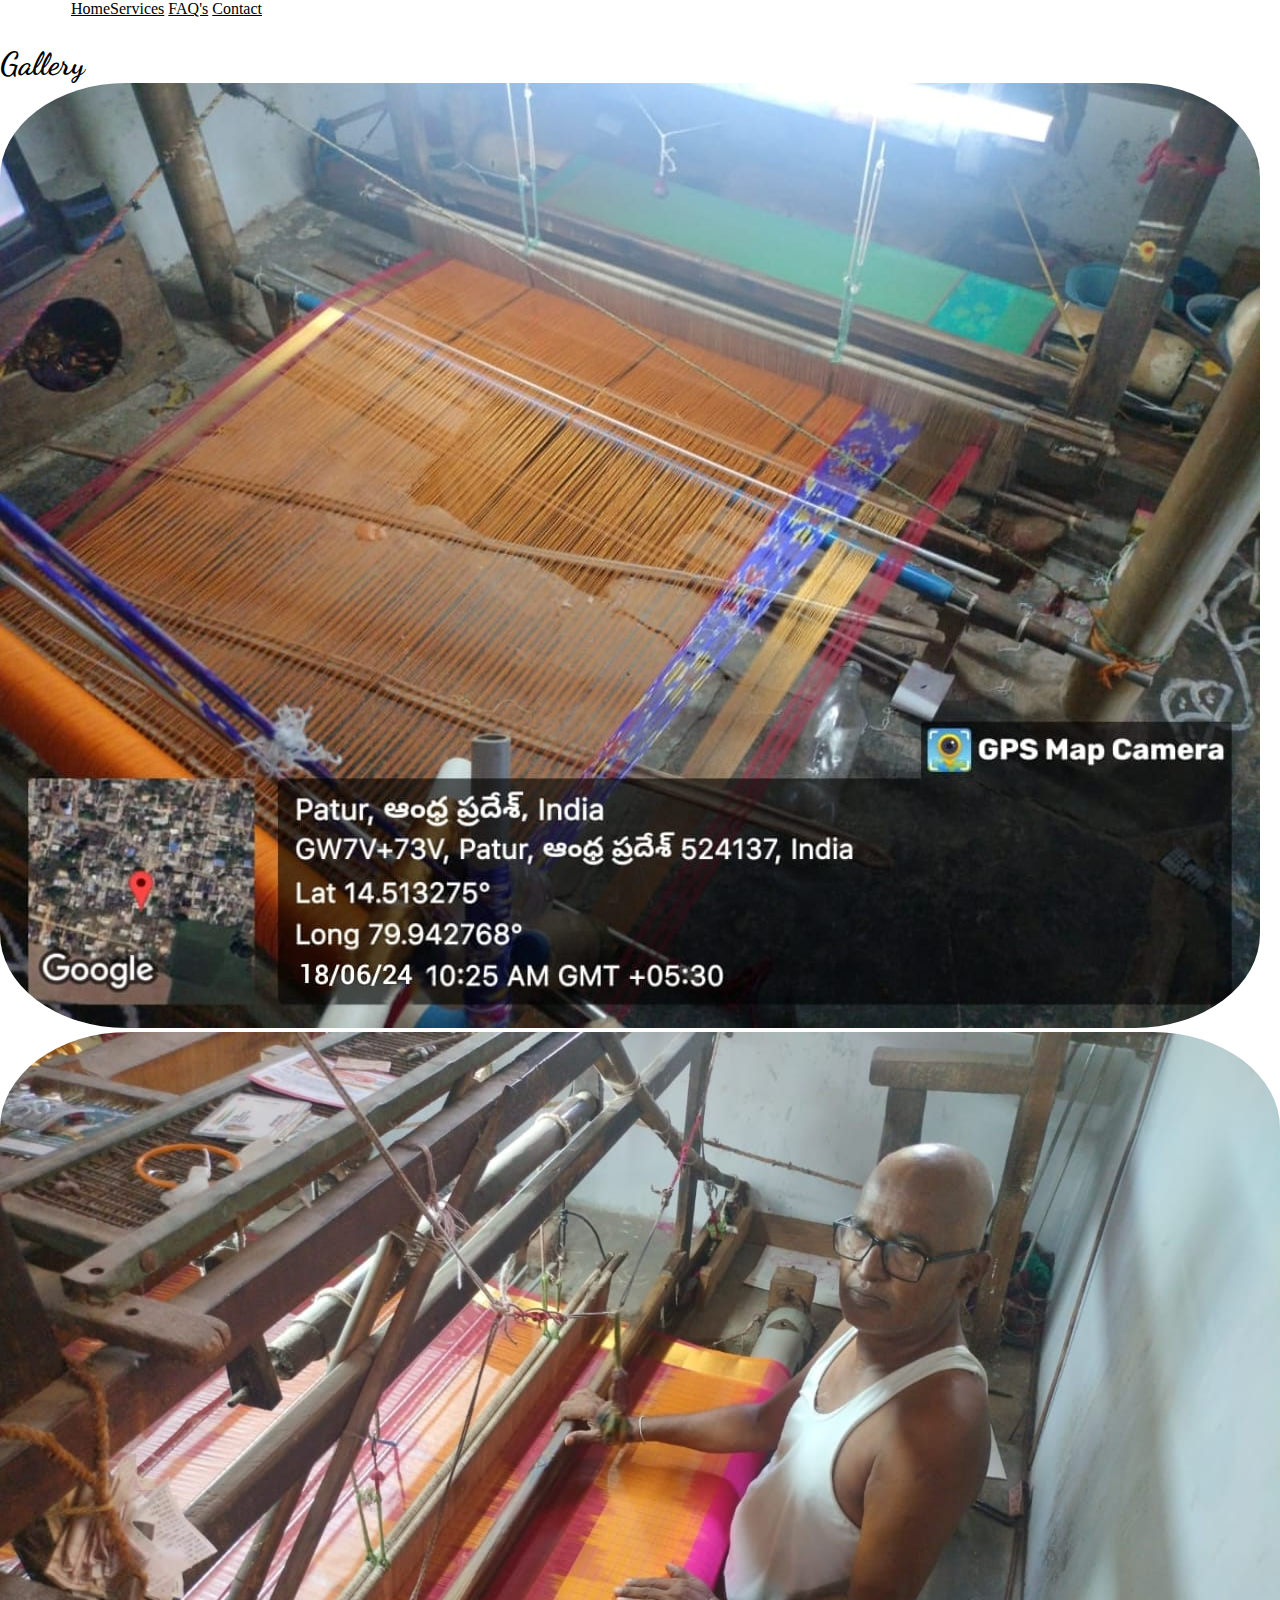
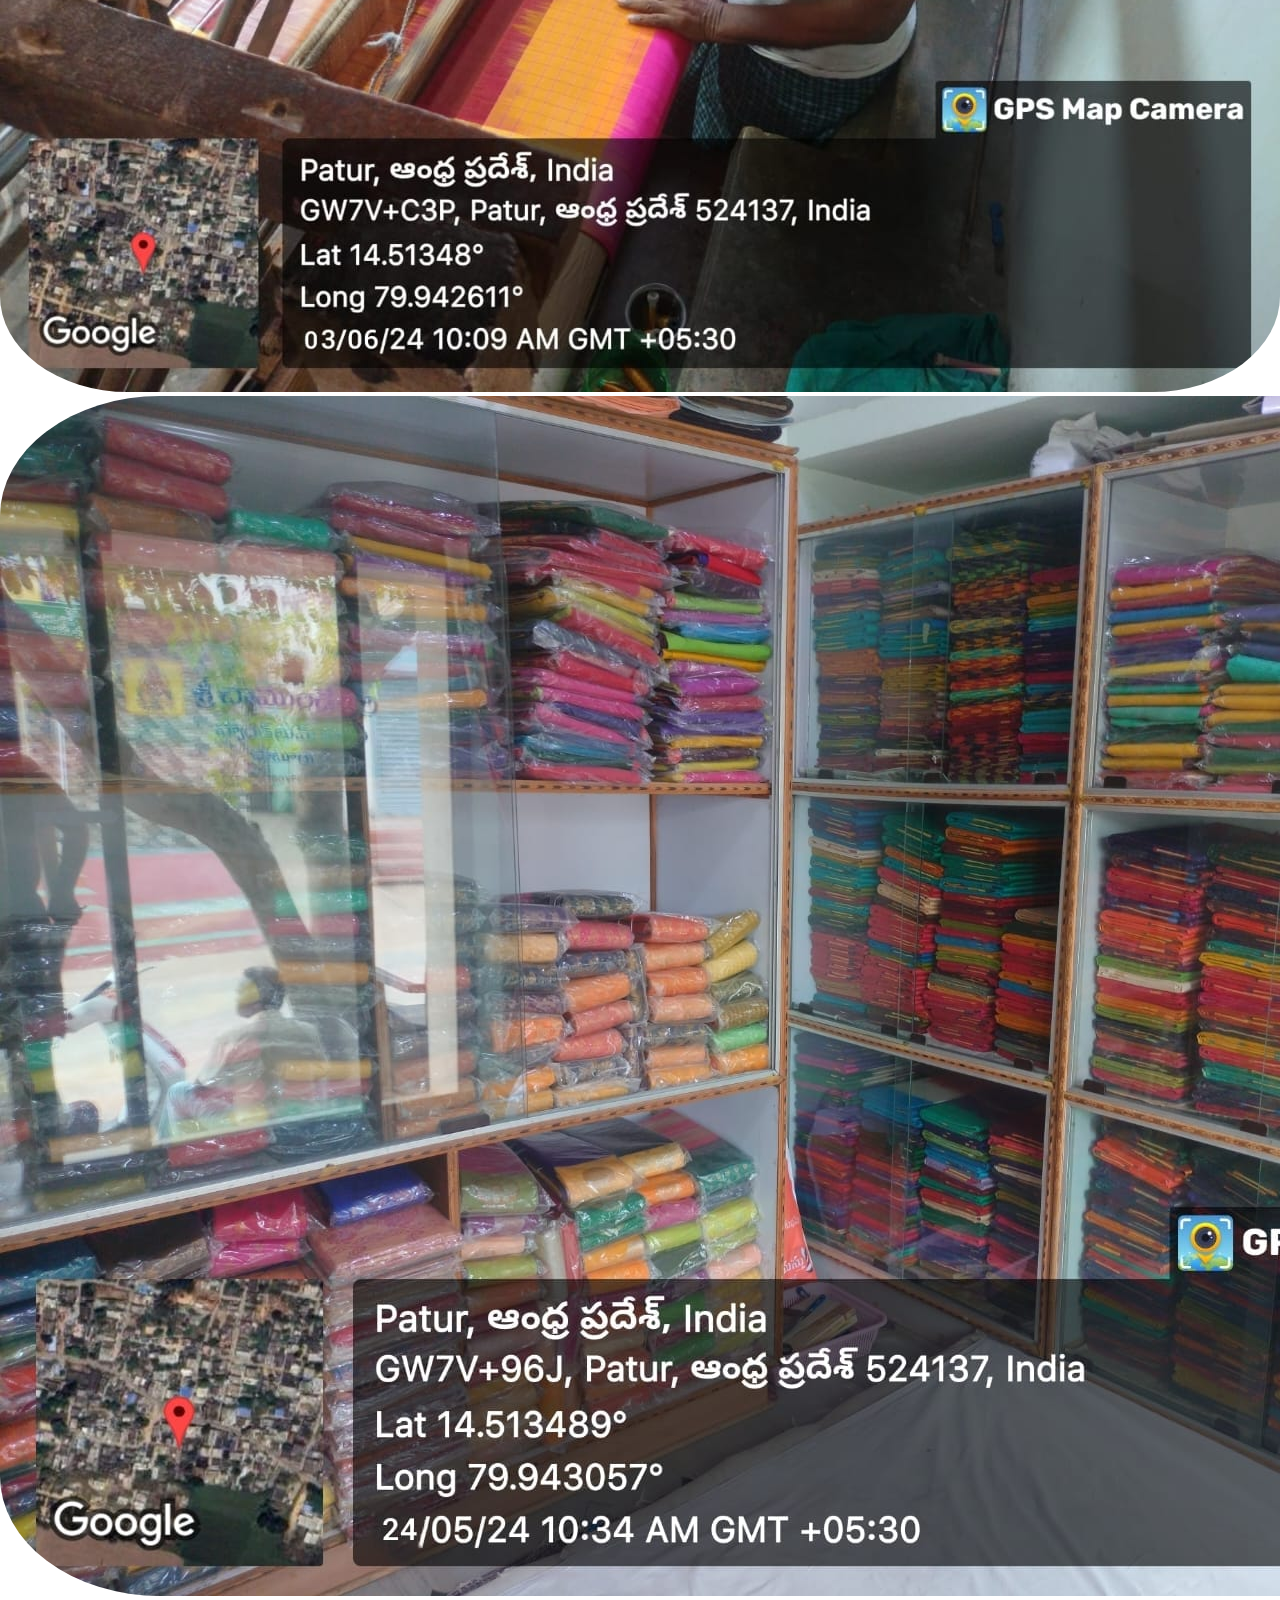
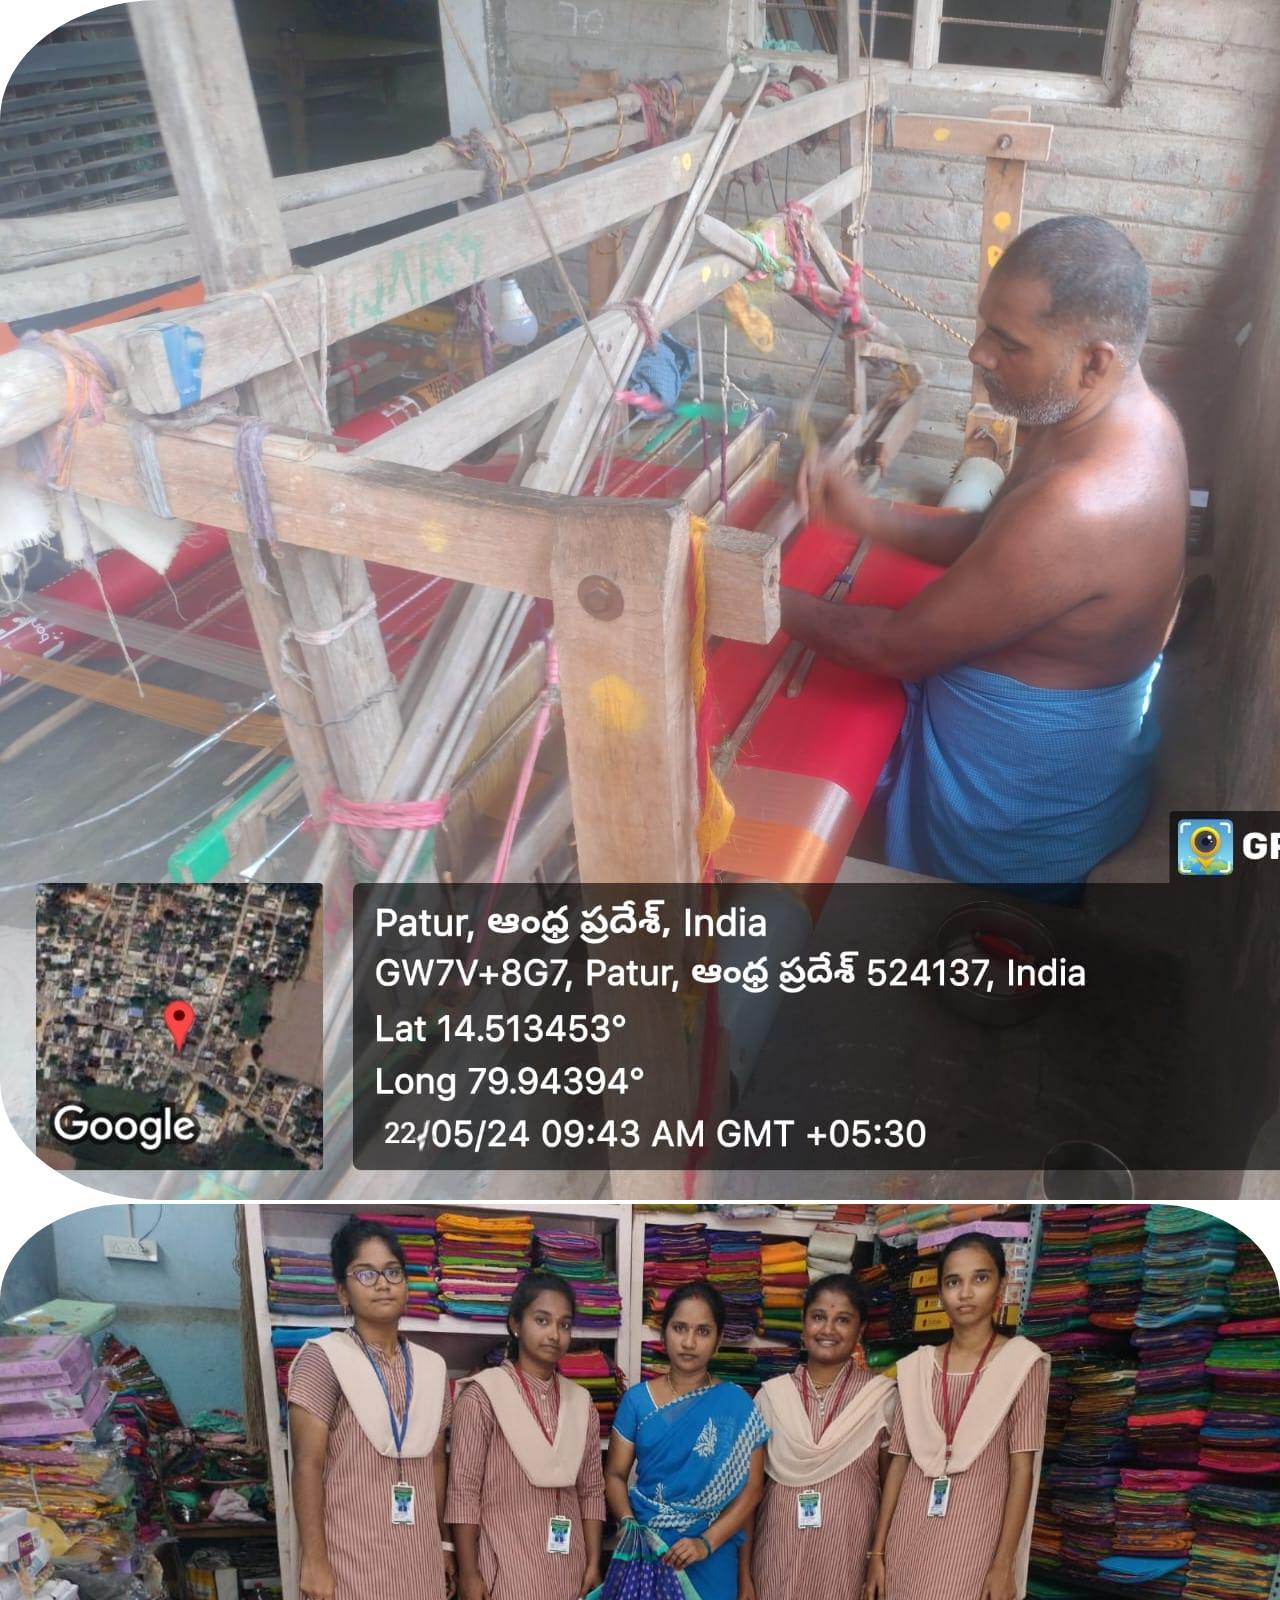
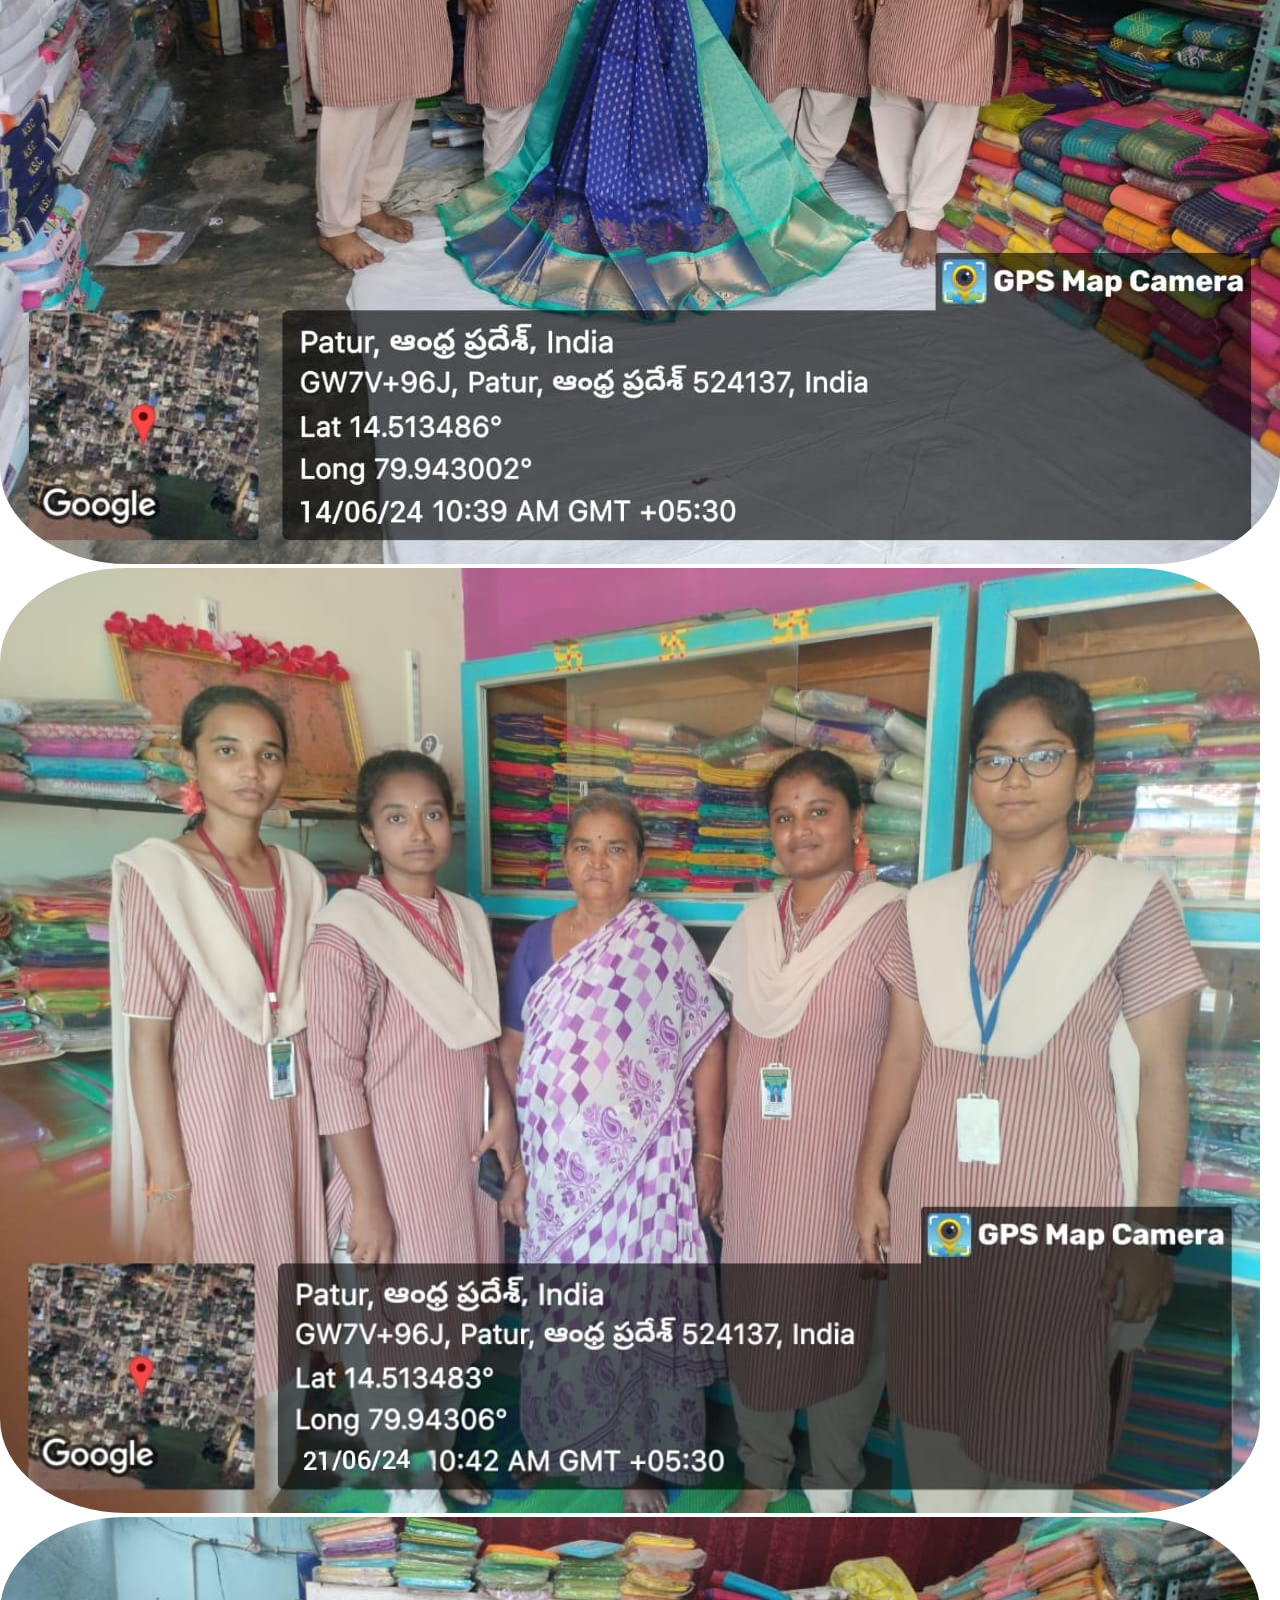
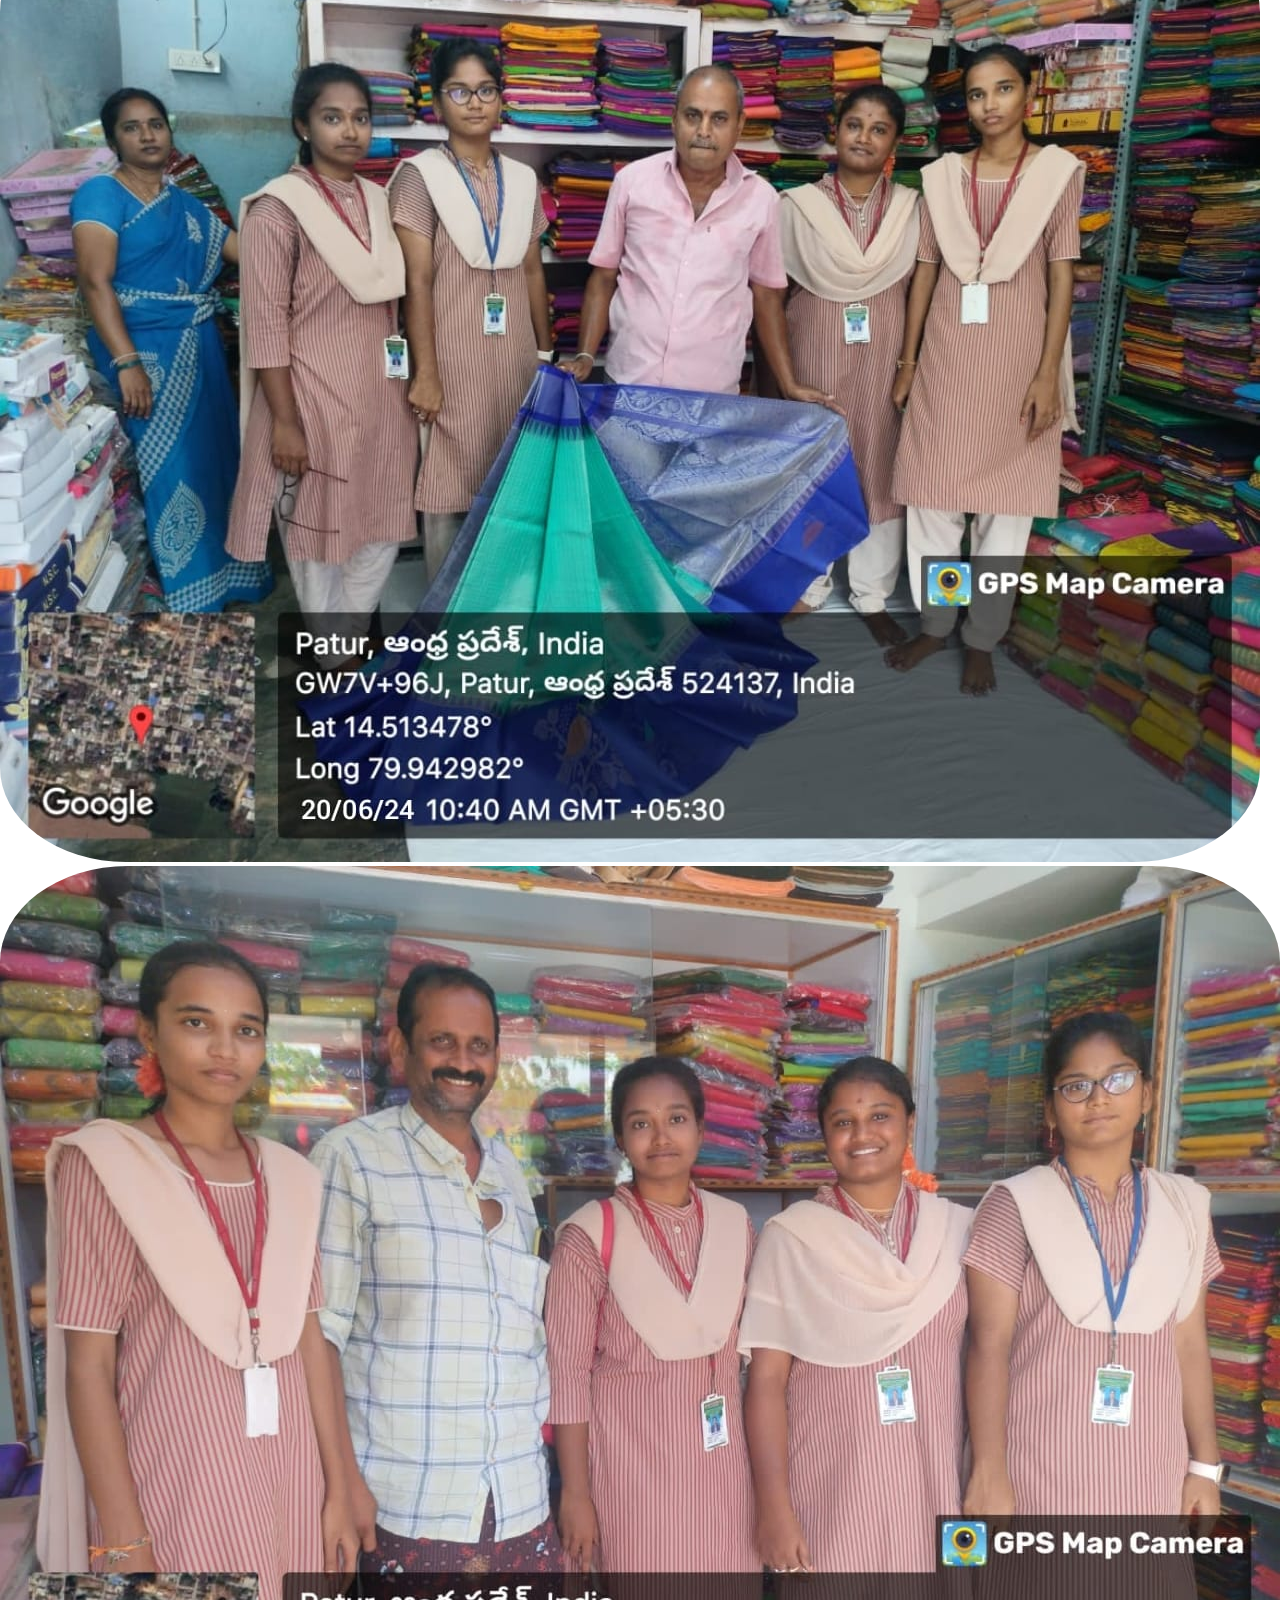
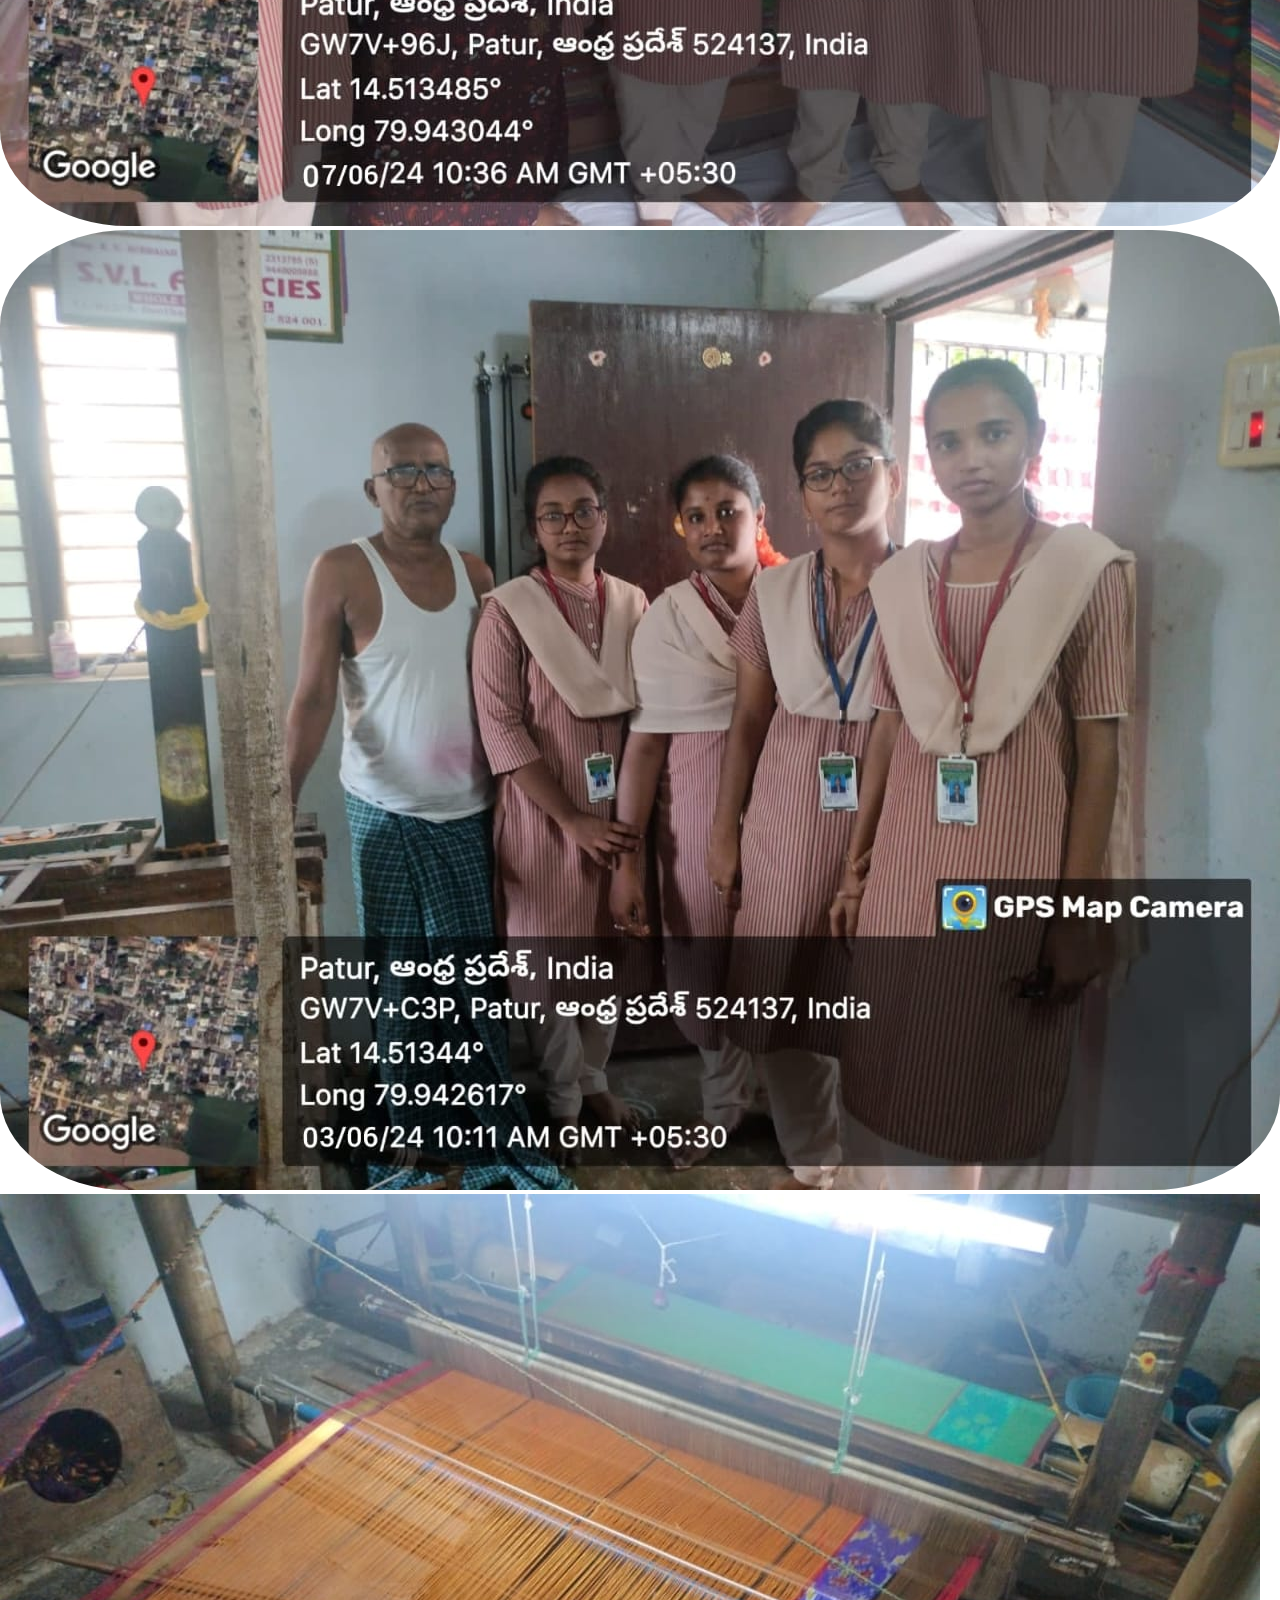
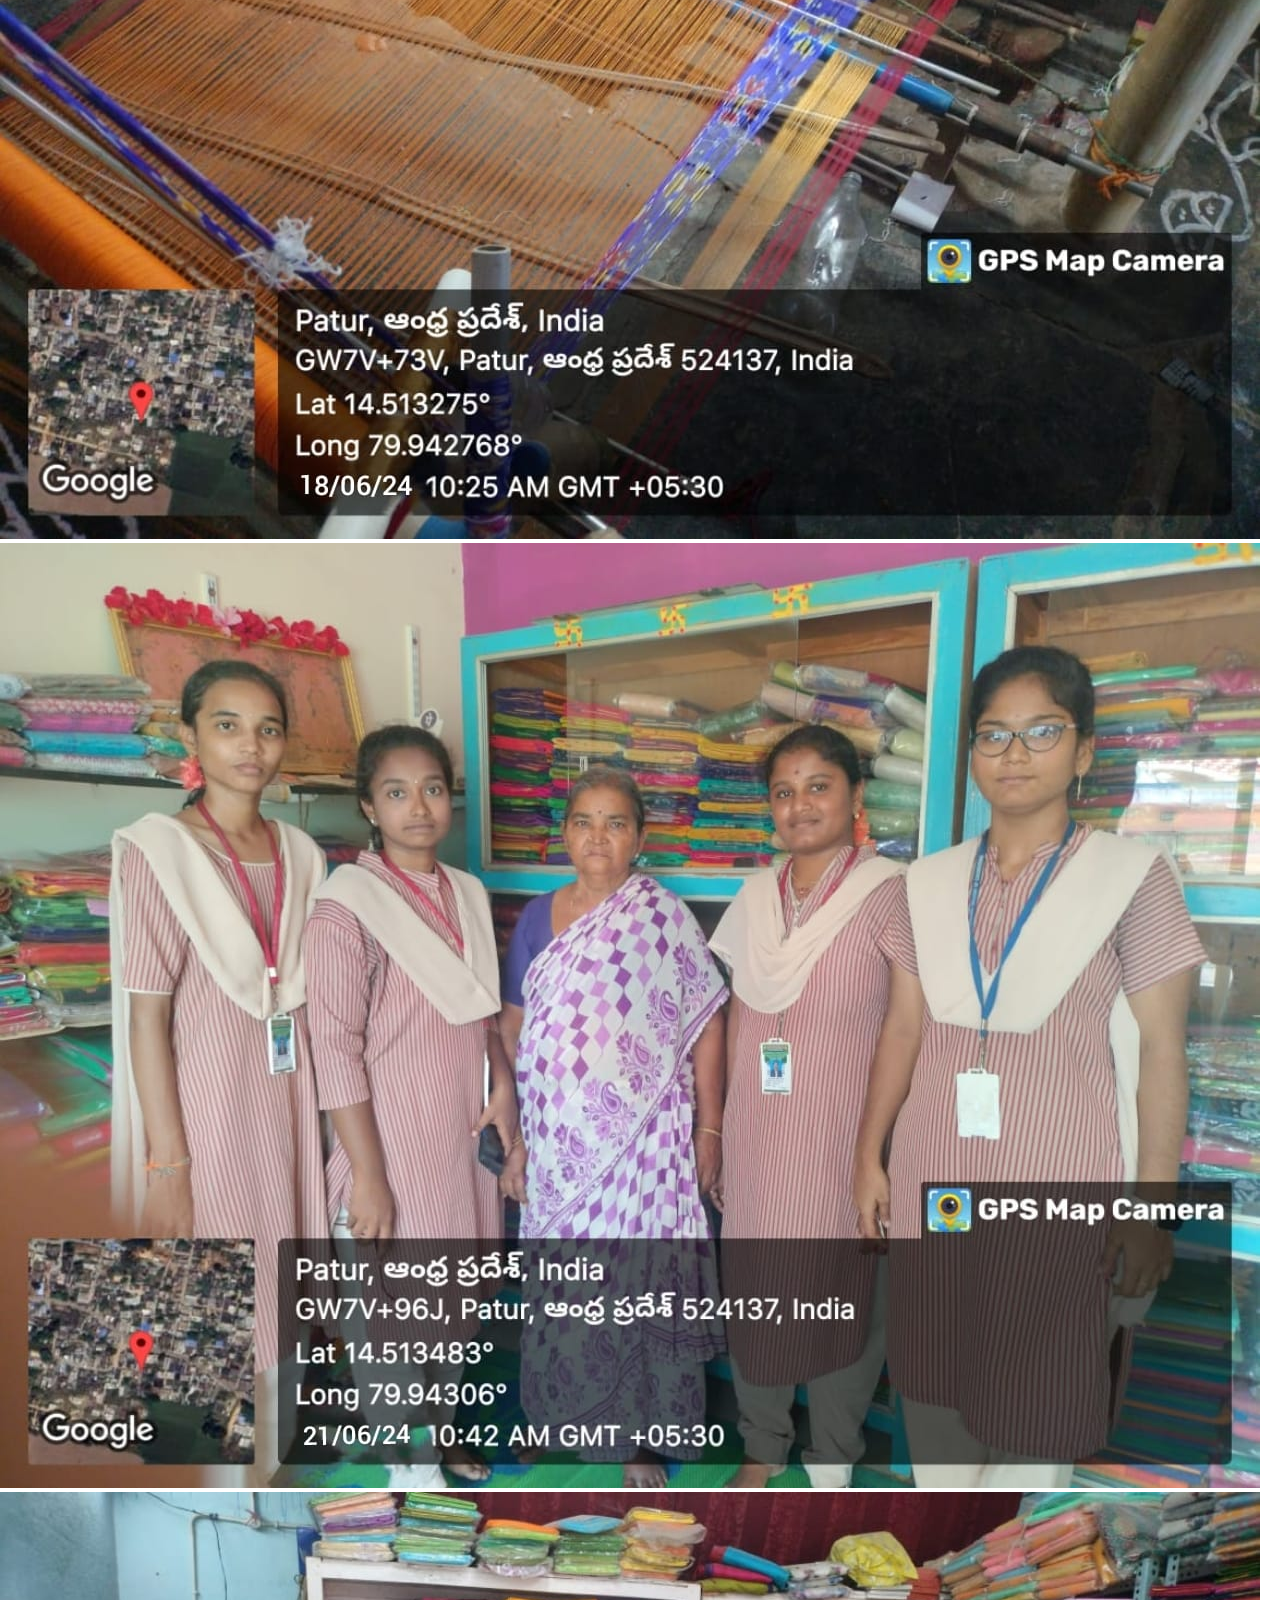
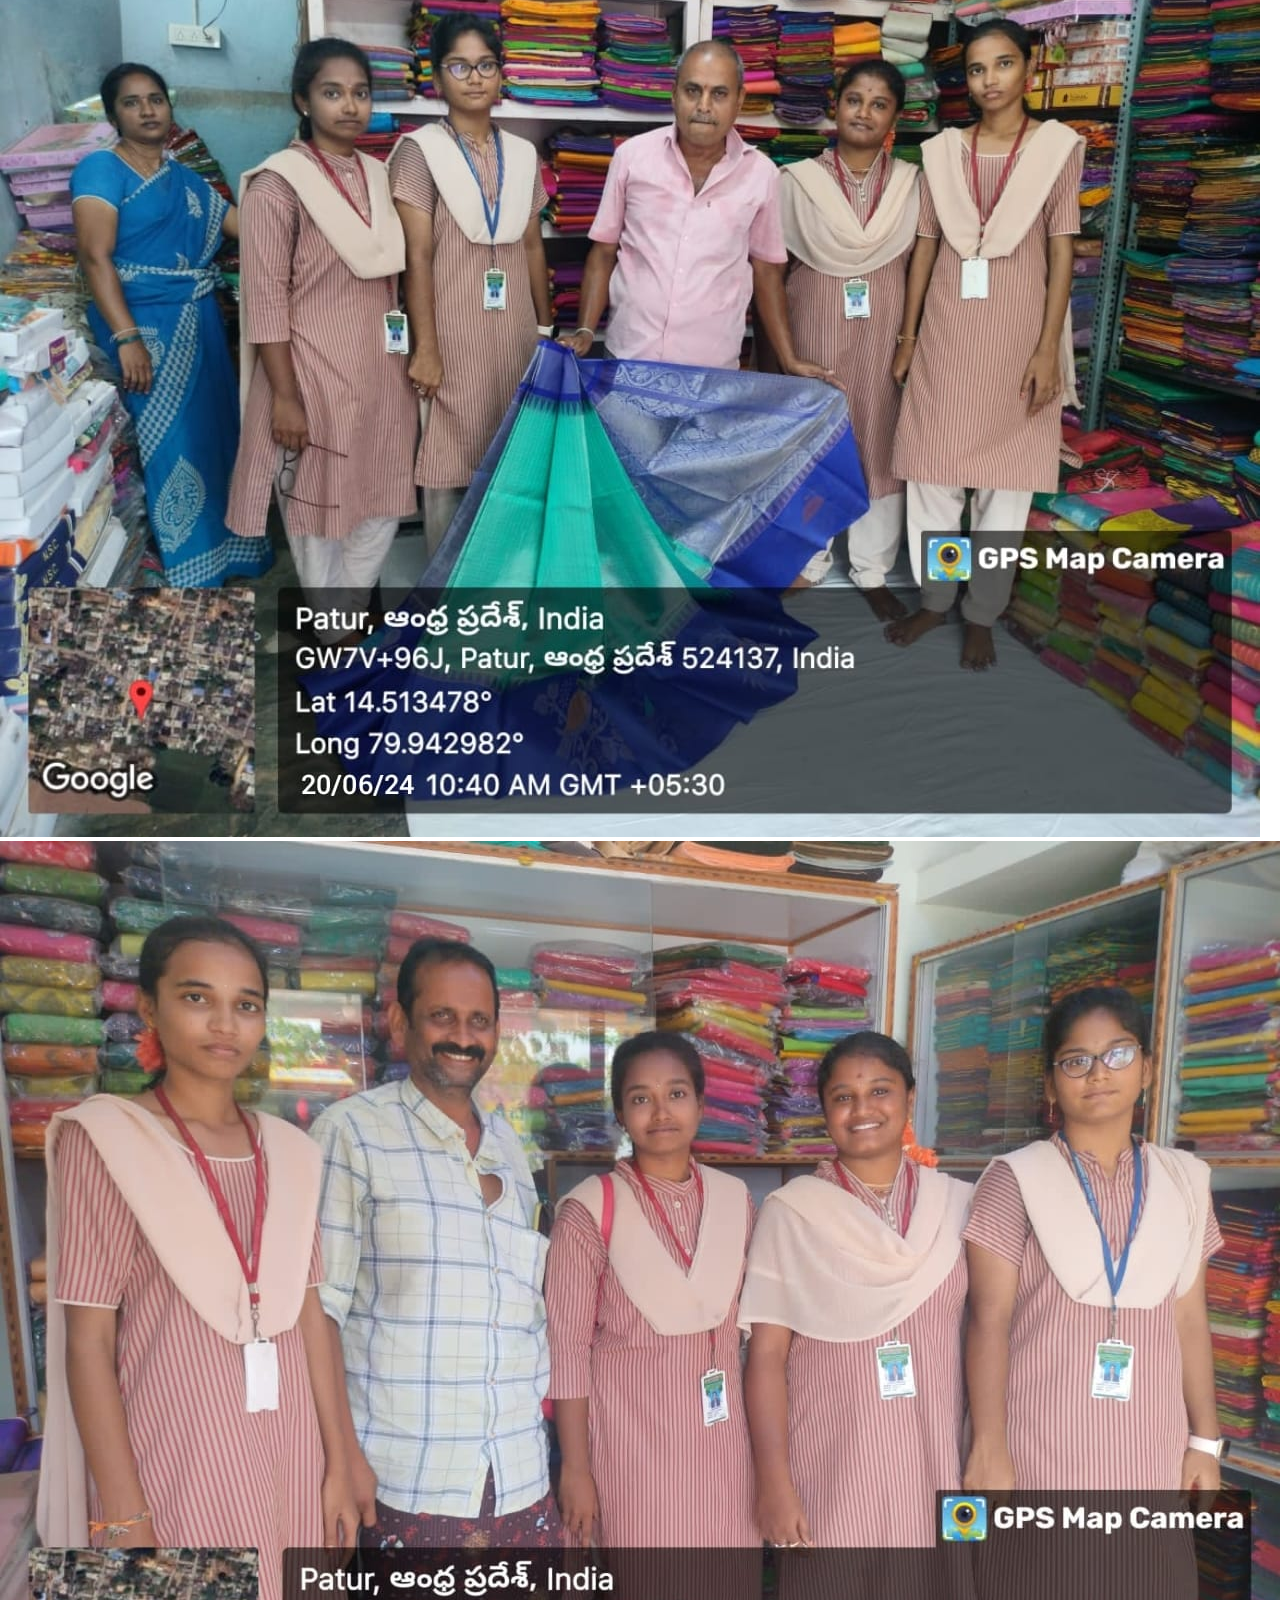
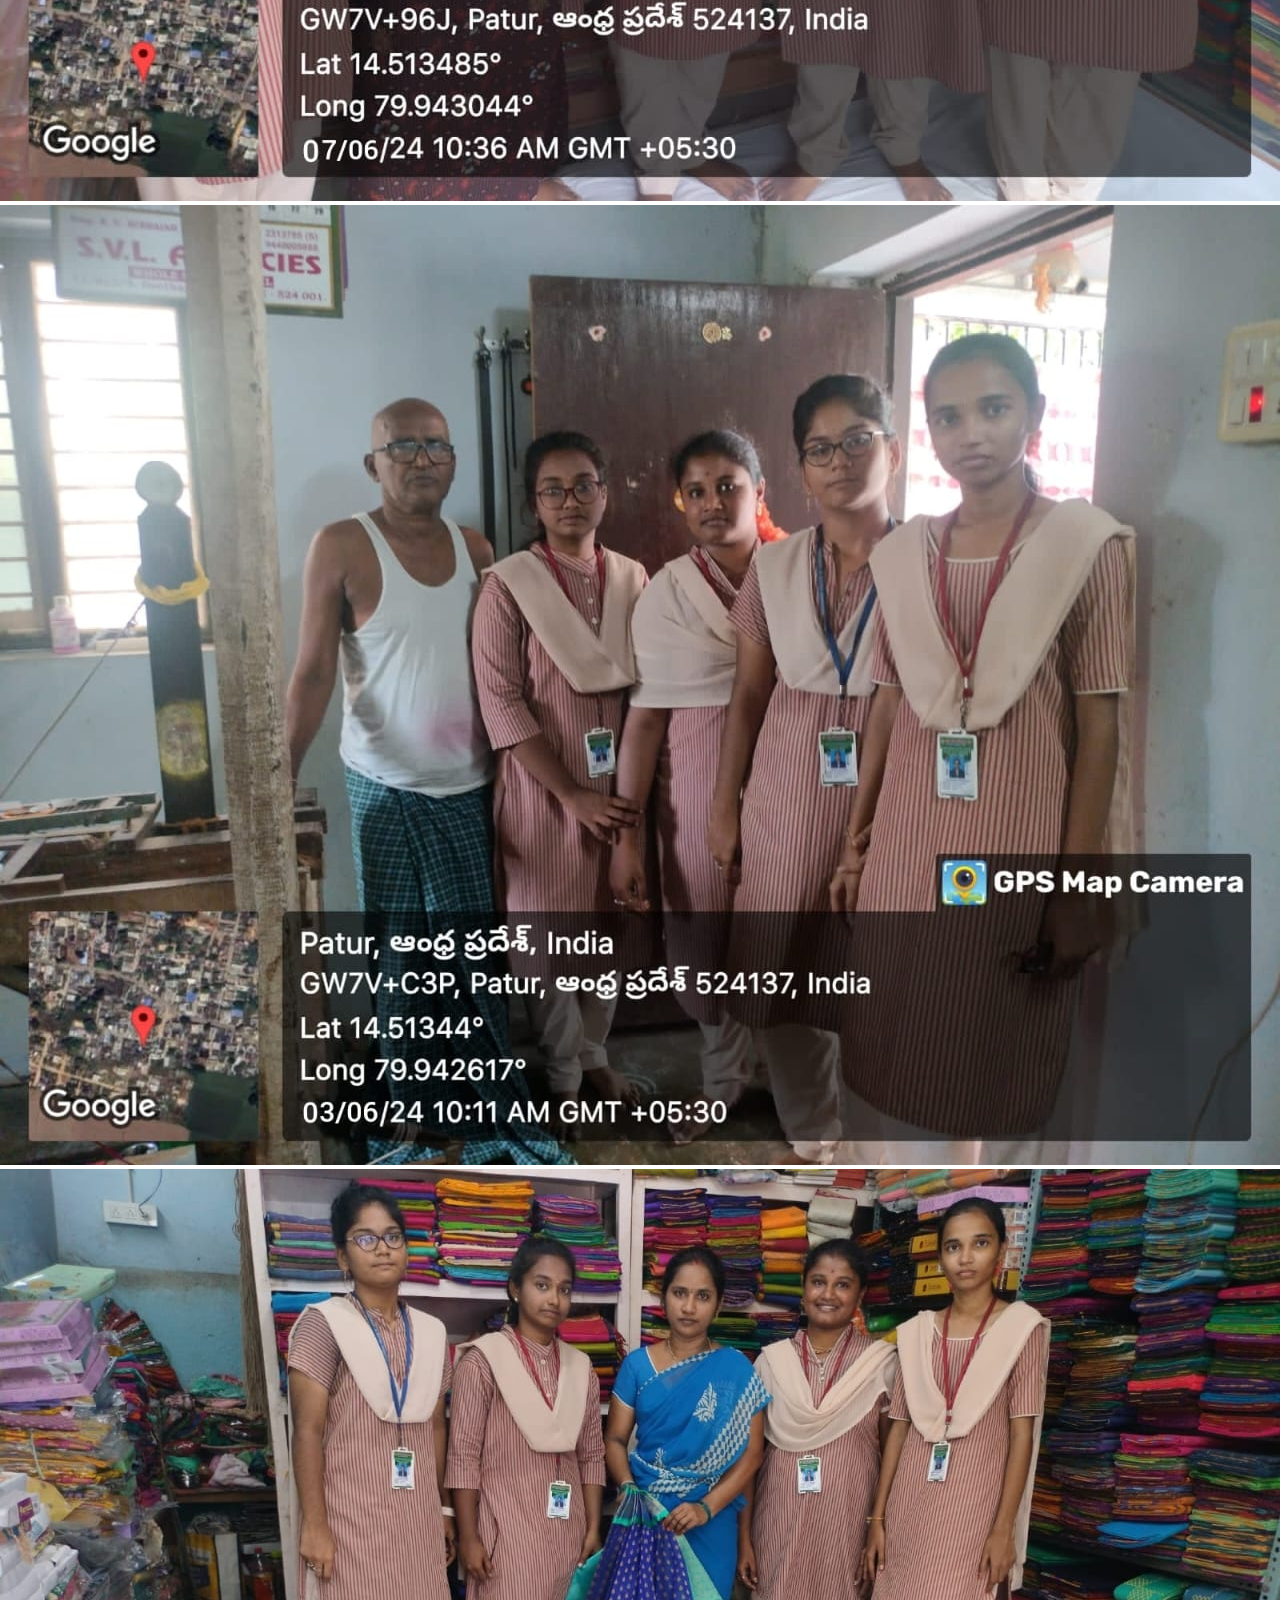
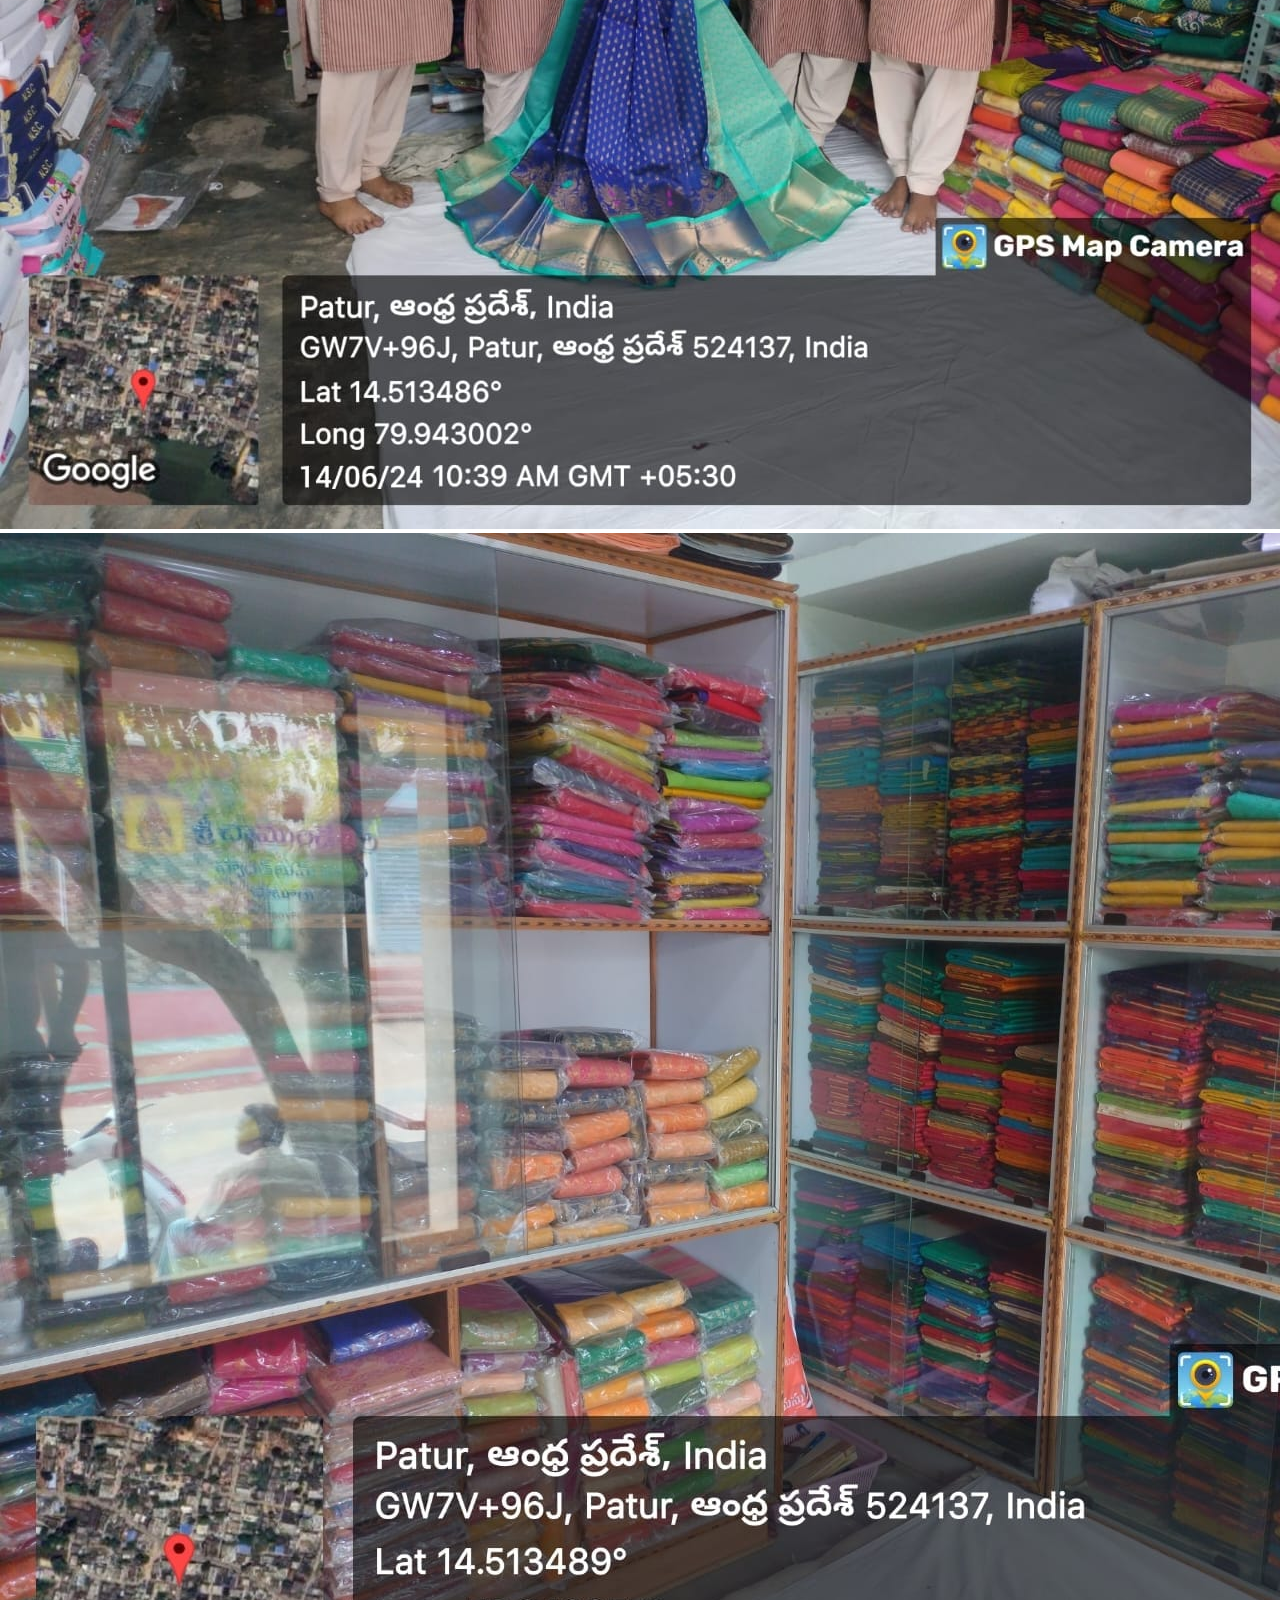
<file: Handlooms/gallery.html>
<!DOCTYPE html>
<html lang="en">
<head>
  <meta charset="UTF-8">
  <meta name="viewport" content="width=device-width, initial-scale=1.0">
  <title>Gallery</title>
  <link rel="preconnect" href="https://fonts.googleapis.com">
  <link rel="preconnect" href="https://fonts.gstatic.com"crossorigin="">
  <link href="https://fonts.googleapis.com/css2?family=Dancing+Script&display=swap" rel="stylesheet">
  <link href="https://cdn.jsdelivr.net/npm/bootstrap@5.3.0/dist/css/bootstrap.min.css" rel="stylesheet" integrity="sha384-9ndCyUaIbzAi2FUVXJi0CjmCapSmO7SnpJef0486qhLnuZ2cdeRhO02iuK6FUUVM"crossorigin="anonymous">
  <link rel="stylesheet" type="text/css" href="./style.css">
</head>
<body class="container-fluid bg-danger bg-opacity-50">
  <div class="navigation text-center d-flex justify-content-end pe-3 pt-4 mb-0 fs-4 fw-bold">
    <a class="module pe-5" href="./index.html"><u>Home</u></a><a class="module pe-5" href="./services.html"><u>Services</u></a> <a class="module pe-5" href="./faq.html"><u>FAQ's</u></a> <a class="module pe-5" href="./about.html"><u>Contact</u></a>
  </div>
  <div class="container bg-light my-3 rounded shadow-lg">
    <div class="layer"></div>
    <div class="mb-1">
      <h1 class="text-center heading fw-bold text-dark mt-0">Gallery</h1>
    </div>
    <div class="container text-center my-3">
      <div class="row d-flex justify-content-around p-4">
        <div class="col-lg-4"><img src="./img/gallery/1.jpeg" class="img-fluid" alt="img"></div>
        <div class="col-lg-4"><img src="./img/gallery/2.jpeg" class="img-fluid" alt="img"></div>
        <div class="col-lg-4"><img src="./img/gallery/9.jpeg" class="img-fluid" alt="img"></div>
      </div>
      <div class="row d-flex p-4">
        <div class="col-lg-4"><img src="./img/gallery/10.jpeg" class="img-fluid" alt="img"></div>
        <div class="col-lg-4"><img src="./img/gallery/4.jpeg" class="img-fluid" alt="img"></div>
        <div class="col-lg-4"><img src="./img/gallery/5.jpeg" class="img-fluid" alt="img"></div>
      </div>
      <div class="row d-flex p-4">
        <div class="col-lg-4"><img src="./img/gallery/6.jpeg" class="img-fluid" alt="img"></div>
        <div class="col-lg-4"><img src="./img/gallery/7.jpeg" class="img-fluid" alt="img"></div>
        <div class="col-lg-4"><img src="./img/gallery/8.jpeg" class="img-fluid" alt="img"></div>
      </div>
    </div>
    <div class="container-fluid p-5 d-flex justify-content-center">
      <div id="carouselExampleInterval" class="carousel slide"
      data-bs-ride="carousel">
        <div class="carousel-inner">
          <div class="carousel-item active" data-bs-interval="500">
            <img src="./img/gallery/1.jpeg"class="d-block w-100" alt="img">
          </div>
          <div class="carousel-item" data-bs-interval="1500">
          <img src="./img/gallery/5.jpeg" class="d-block w-100" alt="img">
          </div>
          <div class="carousel-item" data-bs-interval="1500">
          <img src="./img/gallery/6.jpeg" class="d-block w-100" alt="img">
          </div>
          <div class="carousel-item" data-bs-interval="1500">
          <img src="./img/gallery/7.jpeg" class="d-block w-100" alt="img">
          </div>
          <div class="carousel-item" data-bs-interval="1500">
          <img src="./img/gallery/8.jpeg"class="d-block w-100" alt="img">
          </div>
          <div class="carousel-item" data-bs-interval="1500">
          <img src="./img/gallery/4.jpeg" class="d-block w-100" alt="img">
          </div>
          <div class="carousel-item" data-bs-interval="1500">
          <img src="./img/gallery/9.jpeg" class="d-block w-100" alt="img">
          </div>
        </div>
        <button class="carousel-control-prev" type="button" data-bs-target="#carouselExampleInterval" data-bs-slide= "prev"> 
          <span class="visually-hidden">Previous</span>
        </button> 
        <button class="carousel-control-next" type="button" data-bs-target="#carouselExampleInterval" data-bs-slide="next">
        <span class="visually-hidden">Next</span>
      </button>
      </div>
    </div>
  </div>
  <div class="container-fluid bg-black">
    <div class="row p-3">
      <h3 class="col-lg-6 col-sm-12 fs-6 text-light">Copyright ©2024 All rights reserved to Bhuvaneswari</h3>
      <div class="col-lg-6 col-sm-12 d-flex justify-content-end gap-4">
        <a href="mailto:damavarapubhuvaneswari@gmail.com"><svg xmlns="http://www.w3.org/2000/svg" width="16" height="16" fill="currentColor" class="bi bi-envelope" viewBox="0 0 16 16">
          <path fill="#EA4335" d="M0 4a2 2 0 0 1 2-2h12a2 2 0 0 1 2 2v8a2 2 0 0 1-2 2H2a2 2 0 0 1-2-2V4Zm2-1a1 1 0 0 0-1 1v.217l7 4.2 7-4.2V4a1 1 0 0 0-1-1H2Zm13 2.383-4.708 2.825L15 11.105V5.383Zm-.034 6.876-5.64-3.471L8 9.583l-1.326-.795-5.64 3.47A1 1 0 0 0 2 13h12a1 1 0 0 0 .966-.741ZM1 11.105l4.708-2.897L1 5.383v5.722Z"/>
          </svg>
        </a>
        <a href="https://www.instagram.com/bhu_darling_m"><svg xmlns="http://www.w3.org/2000/svg" width="16" height="16" fill="currentColor" class="bi bi-instagram" viewBox="0 0 16 16">
          <path fill="#e1306c" d="M8 0C5.829 0 5.556.01 4.703.048 3.85.088 3.269.222 2.76.42a3.917 3.917 0 0 0-1.417.923A3.927 3.927 0 0 0 .42 2.76C.222 3.268.087 3.85.048 4.7.01 5.555 0 5.827 0 8.001c0 2.172.01 2.444.048 3.297.04.852.174 1.433.372 1.942.205.526.478.972.923 1.417.444.445.89.719 1.416.923.51.198 1.09.333 1.942.372C5.555 15.99 5.827 16 8 16s2.444-.01 3.298-.048c.851-.04 1.434-.174 1.943-.372a3.916 3.916 0 0 0 1.416-.923c.445-.445.718-.891.923-1.417.197-.509.332-1.09.372-1.942C15.99 10.445 16 10.173 16 8s-.01-2.445-.048-3.299c-.04-.851-.175-1.433-.372-1.941a3.926 3.926 0 0 0-.923-1.417A3.911 3.911 0 0 0 13.24.42c-.51-.198-1.092-.333-1.943-.372C10.443.01 10.172 0 7.998 0h.003zm-.717 1.442h.718c2.136 0 2.389.007 3.232.046.78.035 1.204.166 1.486.275.373.145.64.319.92.599.28.28.453.546.598.92.11.281.24.705.275 1.485.039.843.047 1.096.047 3.231s-.008 2.389-.047 3.232c-.035.78-.166 1.203-.275 1.485a2.47 2.47 0 0 1-.599.919c-.28.28-.546.453-.92.598-.28.11-.704.24-1.485.276-.843.038-1.096.047-3.232.047s-2.39-.009-3.233-.047c-.78-.036-1.203-.166-1.485-.276a2.478 2.478 0 0 1-.92-.598 2.48 2.48 0 0 1-.6-.92c-.109-.281-.24-.705-.275-1.485-.038-.843-.046-1.096-.046-3.233 0-2.136.008-2.388.046-3.231.036-.78.166-1.204.276-1.486.145-.373.319-.64.599-.92.28-.28.546-.453.92-.598.282-.11.705-.24 1.485-.276.738-.034 1.024-.044 2.515-.045v.002zm4.988 1.328a.96.96 0 1 0 0 1.92.96.96 0 0 0 0-1.92zm-4.27 1.122a4.109 4.109 0 1 0 0 8.217 4.109 4.109 0 0 0 0-8.217zm0 1.441a2.667 2.667 0 1 1 0 5.334 2.667 2.667 0 0 1 0-5.334z"/>
          </svg>
        </a>
        <a href="#"><svg xmlns="http://www.w3.org/2000/svg" width="16" height="16" fill="currentColor" class="bi bi-linkedin" viewBox="0 0 16 16">
          <path fill="#0A66C2" d="M0 1.146C0 .513.526 0 1.175 0h13.65C15.474 0 16 .513 16 1.146v13.708c0 .633-.526 1.146-1.175 1.146H1.175C.526 16 0 15.487 0 14.854V1.146zm4.943 12.248V6.169H2.542v7.225h2.401zm-1.2-8.212c.837 0 1.358-.554 1.358-1.248-.015-.709-.52-1.248-1.342-1.248-.822 0-1.359.54-1.359 1.248 0 .694.521 1.248 1.327 1.248h.016zm4.908 8.212V9.359c0-.216.016-.432.08-.586.173-.431.568-.878 1.232-.878.869 0 1.216.662 1.216 1.634v3.865h2.401V9.25c0-2.22-1.184-3.252-2.764-3.252-1.274 0-1.845.7-2.165 1.193v.025h-.016a5.54 5.54 0 0 1 .016-.025V6.169h-2.4c.03.678 0 7.225 0 7.225h2.4z"/>
          </svg>
        </a>
        <a href="https://github.com/dbhuvaneswari03"><svg xmlns="http://www.w3.org/2000/svg" width="16" height="16" fill="currentColor" class="bi bi-github" viewBox="0 0 16 16">
          <path fill="#ffffff" d="M8 0C3.58 0 0 3.58 0 8c0 3.54 2.29 6.53 5.47 7.59.4.07.55-.17.55-.38 0-.19-.01-.82-.01-1.49-2.01.37-2.53-.49-2.69-.94-.09-.23-.48-.94-.82-1.13-.28-.15-.68-.52-.01-.53.63-.01 1.08.58 1.23.82.72 1.21 1.87.87 2.33.66.07-.52.28-.87.51-1.07-1.78-.2-3.64-.89-3.64-3.95 0-.87.31-1.59.82-2.15-.08-.2-.36-1.02.08-2.12 0 0 .67-.21 2.2.82.64-.18 1.32-.27 2-.27.68 0 1.36.09 2 .27 1.53-1.04 2.2-.82 2.2-.82.44 1.1.16 1.92.08 2.12.51.56.82 1.27.82 2.15 0 3.07-1.87 3.75-3.65 3.95.29.25.54.73.54 1.48 0 1.07-.01 1.93-.01 2.2 0 .21.15.46.55.38A8.012 8.012 0 0 0 16 8c0-4.42-3.58-8-8-8z"/>
          </svg>
        </a>
      </div>
    </div>
  </div>
  <script src="https://cdn.jsdelivr.net/npm/bootstrap@5.3.0/dist/js/bootstrap.bundle.min.js" integrity="sha384-geWF76RCwLtnZ8qwWowPQNguL3RmwHVBC9FhGdlKrxdiJJigb/j/68SIy3Te4Bkz"crossorigin="anonymous"></script>
</body>
</html>
</file>
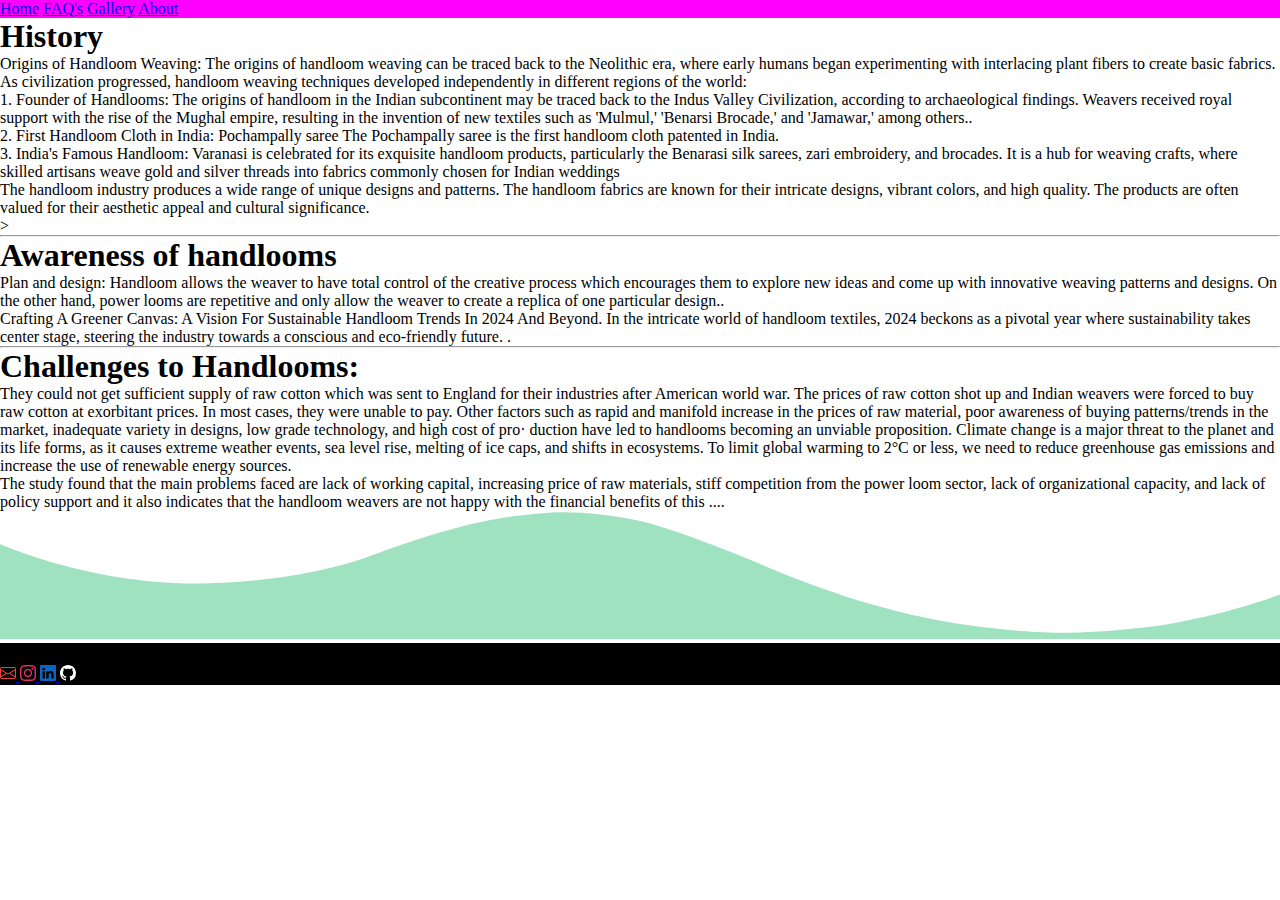
<file: Handlooms/services.html>
<!DOCTYPE html>
<html lang="en">
<head>
  <meta charset="UTF-8">
  <meta name="viewport" content=
  "width=device-width, initial-scale=1.0">
  <title>Services</title>
  <link href="https://cdn.jsdelivr.net/npm/bootstrap@5.3.0/dist/css/bootstrap.min.css" rel="stylesheet" integrity="sha384-9ndCyUaIbzAi2FUVXJi0CjmCapSmO7SnpJef0486qhLnuZ2cdeRhO02iuK6FUUVM"crossorigin="anonymous">
  <link rel="stylesheet" href="./style.css">
</head>
<body>
  <div class="main bg-warning container-fluid">
    <div class="container-lg justify-content-between my-2">
      <div class="nav bg-warning d-flex gap-4">
        <a href="./index.html" class="home fs-4 fw-bold text-black"><u class="bg-info">Home</u></a>
        <a href="./faq.html" class="faq fs-4 fw-bold text-black"><u class="bg-info">FAQ's</u></a>
        <a href="./gallery.html" class="gallery fs-4 fw-bold text-black"><u class="bg-info">Gallery</u></a>
        <a href="./about.html" class="contact fs-4 fw-bold text-black"><u class="bg-info">About</u></a>
      </div>
    </div>
    <div class="container-sm pt-1">
      <h1 class="organic fw-bold fs-2 pt-3 text-success">History</h1>
      <div class="d-flex gap mt-5">
        <div class="points fw-medium fs-5">
          <p>Origins of Handloom Weaving: The origins of handloom
          weaving can be traced back to the Neolithic era, where
          early humans began experimenting with interlacing plant
          fibers to create basic fabrics. As civilization
          progressed, handloom weaving techniques developed
          independently in different regions of the world:<br>
          1. Founder of Handlooms: The origins of handloom in the
          Indian subcontinent may be traced back to the Indus
          Valley Civilization, according to archaeological
          findings. Weavers received royal support with the rise of
          the Mughal empire, resulting in the invention of new
          textiles such as 'Mulmul,' 'Benarsi Brocade,' and
          'Jamawar,' among others..<br>
          2. First Handloom Cloth in India: Pochampally saree The
          Pochampally saree is the first handloom cloth patented in
          India.<br>
          3. India's Famous Handloom: Varanasi is celebrated for
          its exquisite handloom products, particularly the
          Benarasi silk sarees, zari embroidery, and brocades. It
          is a hub for weaving crafts, where skilled artisans weave
          gold and silver threads into fabrics commonly chosen for
          Indian weddings<br>
          The handloom industry produces a wide range of unique
          designs and patterns. The handloom fabrics are known for
          their intricate designs, vibrant colors, and high
          quality. The products are often valued for their
          aesthetic appeal and cultural significance.<br></p>
        </div>>
      </div>
    </div>
    <div class="container-fluid serv-1" id="service-1">
     <hr>
      <div class="steps pb-4">
        <div class="container">
          <h1 class="heading fw-bold fs-4 pb-3 text-danger text-decoration-underline">Awareness of handlooms</h1>
          <p class="fw-medium fs-6"><span class="fw-bold fs-5">Plan
          and design:</span> Handloom allows the weaver to have
          total control of the creative process which encourages
          them to explore new ideas and come up with innovative
          weaving patterns and designs. On the other hand, power
          looms are repetitive and only allow the weaver to create
          a replica of one particular design..<br>
          <span class="fw-bold fs-5">Crafting A Greener
          Canvas:</span> A Vision For Sustainable Handloom Trends
          In 2024 And Beyond. In the intricate world of handloom
          textiles, 2024 beckons as a pivotal year where
          sustainability takes center stage, steering the industry
          towards a conscious and eco-friendly future. .<br></p>
        </div>
      </div>
      <!-- <svg xmlns="http://www.w3.org/2000/svg" viewbox=
      "0 0 1000 100" preserveaspectratio="none">
      <path class="elementor-shape-fill" fill="#9FE2BF" d=
      "M421.9,6.5c22.6-2.5,51.5,0.4,75.5,5.3c23.6,4.9,70.9,23.5,100.5,35.7c75.8,32.2,133.7,44.5,192.6,49.7 c23.6,2.1,48.7,3.5,103.4-2.5c54.7-6,106.2-25.6,106.2-25.6V0H0v30.3c0,0,72,32.6,158.4,30.5c39.2-0.7,92.8-6.7,134-22.4 c21.2-8.1,52.2-18.2,79.7-24.2C399.3,7.9,411.6,7.5,421.9,6.5z">
      </path></svg>
    </div> -->
    <!-- <div class="container" id="service-2">
      <div class="text-center"><img src="./images/img5.jpg" class=
      "img-fluid pb-5" alt="img"></div>
    </div> --><hr>
    <div class="container">
      <div class="technique mb-5 pb-4">
        <h1 class="heading fw-bold fs-4 pb-3 text-primary text-decoration-underline">Challenges to Handlooms:</h1>
        <p class="fw-medium fs-5">They could not get sufficient
        supply of raw cotton which was sent to England for their
        industries after American world war. The prices of raw
        cotton shot up and Indian weavers were forced to buy raw
        cotton at exorbitant prices. In most cases, they were
        unable to pay. Other factors such as rapid and manifold
        increase in the prices of raw material, poor awareness of
        buying patterns/trends in the market, inadequate variety in
        designs, low grade technology, and high cost of pro·
        duction have led to handlooms becoming an unviable
        proposition. Climate change is a major threat to the planet
        and its life forms, as it causes extreme weather events,
        sea level rise, melting of ice caps, and shifts in
        ecosystems. To limit global warming to 2°C or less, we need
        to reduce greenhouse gas emissions and increase the use of
        renewable energy sources.<br>
        The study found that the main problems faced are lack of
        working capital, increasing price of raw materials, stiff
        competition from the power loom sector, lack of
        organizational capacity, and lack of policy support and it
        also indicates that the handloom weavers are not happy with
        the financial benefits of this ....<br></p>
      </div>
    </div><svg xmlns="http://www.w3.org/2000/svg" viewbox=
    "0 0 1000 100" preserveaspectratio="none">
    <path class="elementor-shape-fill" fill="#9FE2BF" d=
    "M790.5,93.1c-59.3-5.3-116.8-18-192.6-50c-29.6-12.7-76.9-31-100.5-35.9c-23.6-4.9-52.6-7.8-75.5-5.3 c-10.2,1.1-22.6,1.4-50.1,7.4c-27.2,6.3-58.2,16.6-79.4,24.7c-41.3,15.9-94.9,21.9-134,22.6C72,58.2,0,25.8,0,25.8V100h1000V65.3 c0,0-51.5,19.4-106.2,25.7C839.5,97,814.1,95.2,790.5,93.1z">
    </path></svg>
    <div class="container-fluid bg-black foot">
      <div class="row p-3">
        <h3 class="col-lg-6 col-sm-12 fs-6 text-white">Copyright ©2024 All rights reserved to Bhuvaneswari</h3>
        <div class="col-lg-6 col-sm-12 d-flex justify-content-end gap-4">
          <a href="mailto:damavarapubhuvaneswari@gmail.com"><svg xmlns="http://www.w3.org/2000/svg" width="16" height="16" fill="currentColor" class="bi bi-envelope" viewBox="0 0 16 16">
            <path fill="#EA4335" d="M0 4a2 2 0 0 1 2-2h12a2 2 0 0 1 2 2v8a2 2 0 0 1-2 2H2a2 2 0 0 1-2-2V4Zm2-1a1 1 0 0 0-1 1v.217l7 4.2 7-4.2V4a1 1 0 0 0-1-1H2Zm13 2.383-4.708 2.825L15 11.105V5.383Zm-.034 6.876-5.64-3.471L8 9.583l-1.326-.795-5.64 3.47A1 1 0 0 0 2 13h12a1 1 0 0 0 .966-.741ZM1 11.105l4.708-2.897L1 5.383v5.722Z"/>
            </svg>
          </a>
          <a href="https://www.instagram.com/bhu_darling_m"><svg xmlns="http://www.w3.org/2000/svg" width="16" height="16" fill="currentColor" class="bi bi-instagram" viewBox="0 0 16 16">
            <path fill="#e1306c" d="M8 0C5.829 0 5.556.01 4.703.048 3.85.088 3.269.222 2.76.42a3.917 3.917 0 0 0-1.417.923A3.927 3.927 0 0 0 .42 2.76C.222 3.268.087 3.85.048 4.7.01 5.555 0 5.827 0 8.001c0 2.172.01 2.444.048 3.297.04.852.174 1.433.372 1.942.205.526.478.972.923 1.417.444.445.89.719 1.416.923.51.198 1.09.333 1.942.372C5.555 15.99 5.827 16 8 16s2.444-.01 3.298-.048c.851-.04 1.434-.174 1.943-.372a3.916 3.916 0 0 0 1.416-.923c.445-.445.718-.891.923-1.417.197-.509.332-1.09.372-1.942C15.99 10.445 16 10.173 16 8s-.01-2.445-.048-3.299c-.04-.851-.175-1.433-.372-1.941a3.926 3.926 0 0 0-.923-1.417A3.911 3.911 0 0 0 13.24.42c-.51-.198-1.092-.333-1.943-.372C10.443.01 10.172 0 7.998 0h.003zm-.717 1.442h.718c2.136 0 2.389.007 3.232.046.78.035 1.204.166 1.486.275.373.145.64.319.92.599.28.28.453.546.598.92.11.281.24.705.275 1.485.039.843.047 1.096.047 3.231s-.008 2.389-.047 3.232c-.035.78-.166 1.203-.275 1.485a2.47 2.47 0 0 1-.599.919c-.28.28-.546.453-.92.598-.28.11-.704.24-1.485.276-.843.038-1.096.047-3.232.047s-2.39-.009-3.233-.047c-.78-.036-1.203-.166-1.485-.276a2.478 2.478 0 0 1-.92-.598 2.48 2.48 0 0 1-.6-.92c-.109-.281-.24-.705-.275-1.485-.038-.843-.046-1.096-.046-3.233 0-2.136.008-2.388.046-3.231.036-.78.166-1.204.276-1.486.145-.373.319-.64.599-.92.28-.28.546-.453.92-.598.282-.11.705-.24 1.485-.276.738-.034 1.024-.044 2.515-.045v.002zm4.988 1.328a.96.96 0 1 0 0 1.92.96.96 0 0 0 0-1.92zm-4.27 1.122a4.109 4.109 0 1 0 0 8.217 4.109 4.109 0 0 0 0-8.217zm0 1.441a2.667 2.667 0 1 1 0 5.334 2.667 2.667 0 0 1 0-5.334z"/>
            </svg>
          </a>
          <a href="#"><svg xmlns="http://www.w3.org/2000/svg" width="16" height="16" fill="currentColor" class="bi bi-linkedin" viewBox="0 0 16 16">
            <path fill="#0A66C2" d="M0 1.146C0 .513.526 0 1.175 0h13.65C15.474 0 16 .513 16 1.146v13.708c0 .633-.526 1.146-1.175 1.146H1.175C.526 16 0 15.487 0 14.854V1.146zm4.943 12.248V6.169H2.542v7.225h2.401zm-1.2-8.212c.837 0 1.358-.554 1.358-1.248-.015-.709-.52-1.248-1.342-1.248-.822 0-1.359.54-1.359 1.248 0 .694.521 1.248 1.327 1.248h.016zm4.908 8.212V9.359c0-.216.016-.432.08-.586.173-.431.568-.878 1.232-.878.869 0 1.216.662 1.216 1.634v3.865h2.401V9.25c0-2.22-1.184-3.252-2.764-3.252-1.274 0-1.845.7-2.165 1.193v.025h-.016a5.54 5.54 0 0 1 .016-.025V6.169h-2.4c.03.678 0 7.225 0 7.225h2.4z"/>
            </svg>
          </a>
          <a href="https://github.com/dbhuvaneswari03"><svg xmlns="http://www.w3.org/2000/svg" width="16" height="16" fill="currentColor" class="bi bi-github" viewBox="0 0 16 16">
            <path fill="#ffffff" d="M8 0C3.58 0 0 3.58 0 8c0 3.54 2.29 6.53 5.47 7.59.4.07.55-.17.55-.38 0-.19-.01-.82-.01-1.49-2.01.37-2.53-.49-2.69-.94-.09-.23-.48-.94-.82-1.13-.28-.15-.68-.52-.01-.53.63-.01 1.08.58 1.23.82.72 1.21 1.87.87 2.33.66.07-.52.28-.87.51-1.07-1.78-.2-3.64-.89-3.64-3.95 0-.87.31-1.59.82-2.15-.08-.2-.36-1.02.08-2.12 0 0 .67-.21 2.2.82.64-.18 1.32-.27 2-.27.68 0 1.36.09 2 .27 1.53-1.04 2.2-.82 2.2-.82.44 1.1.16 1.92.08 2.12.51.56.82 1.27.82 2.15 0 3.07-1.87 3.75-3.65 3.95.29.25.54.73.54 1.48 0 1.07-.01 1.93-.01 2.2 0 .21.15.46.55.38A8.012 8.012 0 0 0 16 8c0-4.42-3.58-8-8-8z"/>
            </svg>
          </a>
        </div>
      </div>
    </div>
  </div>
  <script src=
  "https://cdn.jsdelivr.net/npm/bootstrap@5.3.0/dist/js/bootstrap.bundle.min.js"
  integrity=
  "sha384-geWF76RCwLtnZ8qwWowPQNguL3RmwHVBC9FhGdlKrxdiJJigb/j/68SIy3Te4Bkz"
  crossorigin="anonymous"></script>
</body>
</html>
</file>
<file: Handlooms/style.css>
*{
    margin: 0;
    padding: 0;
}

body {
    background: #ffffff;
}

.module{
    text-decoration: underline;
    color:black;
}
.heading{
    font-family: 'Dancing Script', cursive;
}
.container .row img{
    border-radius: 10%;
}
.title span{
    font-size: smaller;
}
.carousel{
    width: 40vw;
}
.layer{
    height:10vh;
    /* background: url('./images/page-title-layer.png'); */
    background-size: cover;
    background-repeat: no-repeat;
    position: relative;
    bottom:35px;
}
.container, .container-fluid, .container-lg, .container-md, .container-sm, .container-xl, .container-xxl {
    padding-left: 0;
    padding-right: 0;
}
.container-fluid .navbar-brand img{
    min-width: 200px;
    max-width: 200px;
    margin-top: -10%;
}
.row {
    margin-right: 0;
}
.navigation{
    margin-left: 71px;
}
@media(max-width:570px){
    .carousel{
        width:100vw;
    }
    .row{
        margin: 4px 4px;
    }
    .row .img-fluid{
        margin: 3%;
    }
    .layer{
        height: 10vh;
    }
    .navigation{
        margin-left: 20px;
    }
}

/*Index styles*/
.header:hover{
    color: aliceblue;
}
.nav{
    background-color: #ff01ff;
}
.navbar-brand{
    color:#ffffff;
    font-family: 'Courgette', cursive;
    font-size: 25px;
    border-radius: 15px;
    background-position: 8%;
}
.navbar-toggler:focus{
    box-shadow:none;
}
.navbar-toggler::before{
    background-color: white;
}
.navbar-toggler{
    background-color: white;
}
.nav-link{
    color: white;
}
.nav-link:hover{
    border: 1px solid black;
    background-color: skyblue;
    color: #ffffff;
    border-radius: 20px;
}
.navbar-nav{
    font-size: 18px;
}
.header{
    height: 100vh;
    width: 100%;
    background: url("img/background1.jpg");
    background-size: cover;
    background-repeat: no-repeat;
    backface-visibility: blur;
}
.hero{
    height:120vh;
    display: flex;
    justify-content: center;
    color:white;
    font-family: 'Kaushan Script', cursive;
}
.title{
    position: relative;
    top: 12%;
    text-align: center;
    margin-top: 32%;
}
.layer{
    height: 3vh;
    /* background: url('./gallery/page-title-layer.png'); */
    background-size: cover;
    background-repeat: no-repeat;
    position: relative;
    bottom: 19%;
}
.serv-head{
    font-family: 'Kaushan Script', cursive;
}
.left{
    height:400px;
    /* background: url('./gallery/organic.jpg'); */
    background-size: cover;
    background-repeat: no-repeat;
}
.layer2{
    height:20vh;
    /* background: url('./gallery/page-title-layer.png'); */
    background-size: cover;
    background-repeat: no-repeat;
    position:relative;
    top: 68px;
}
.footer{
    height:auto;
    top: 5%;
    background-color: black;
    padding:50px 0px 30px 0px;
}
.footer .container .row h2{
    color: white;
    margin-top: -5%;
    text-align: left;
    font-size: 40px;
}
.footer h3{
    font-size: 30px;
    margin-top: -8%;
}
.foot{
    background-color:black;
}
.foot h3{
    text-align: center;
    align-items: center;
    color: black;
}
.footer a{
    text-decoration: none;
    color: black;
    font-size: larger;
    margin-right: 3%;

}
.footer a:hover{
    border: 3px solid black;
    background-color: black;
    border-radius: 10%;

}

@media(max-width:576px){
    
    .row>.col-sm-12{
        margin-bottom: 15px;
    }
    .row>.col-sm-6{
        width:50%;
    }
    .bt{
        margin-bottom: 20px;
    }
    .hero{
        color: white;
        text-align: center;
    }
    .title{
        top: 92%;
    }
    .layer2{
        height: 10vh;
        top: 30px;
    }
    .layer{
        height: 10vh;
        bottom: 95px;
    }

}

/*For FAQ's*/

.brand{
    color:black;
    font-family: 'Courgette', cursive;
    font-size: 25px;
    border-radius: 15px;
    background-position: 8%;

}
.brand a{
    text-decoration: none;
    color:orange;
}
.brand a img{
    max-width: 200px;
    min-width: 200px;
}
  .faq-bg{
    /* background: url('./gallery/faq\'s.jpg'); */
    background-size: cover;
    background-repeat: no-repeat;
    height: 60px;

}  
.text{
    width: 50%;

}
.bg-text{
    background:rgba(255,255,255,.6);
    position: absolute;
    color: red;
    border: #ffffff;
    font-style: italic;
    font-size: 30px;
    top: 60px;
    left: 3%;
}
details[open].FAQs{
    background: grey;
    transition: all 0.3s ease-in-out;
    
}
@media(max-width:570px){
    .text{
        width: 100%;
        
    }
    .bg-text{
        position:relative;
        top: -10px;
        left: 0;
    }
    .hero{
        margin:20px;
        padding-top: 10px;
    }
    .btn.mx-3{
        display: none;
    }
}
/*About*/
*{
    padding: 0;
    margin: 0;
}
.navigation a{
    text-decoration: none;
    color: black;
}
.navigation a:hover{
    color: skyblue;
}
.hero{
    height: 40vh;
    /* background: url("./images/m.jpg"); */
    width: 100%;
    background-repeat: no-repeat;
    background-size: cover;
}
.text1{
    font-family: 'Qwigley', cursive;
    margin-bottom: 0;
}
.text2{
    font-family:Impact, Haettenschweiler, 'Arial Narrow Bold', sans-serif;
}
.text3{
    width: 50%;
}
.pic{
   width: 40%;
}
.layer{
    height:3vh;
    /* background: url('./page-title-layer.png'); */
    background-size: cover;
    background-repeat: no-repeat;
    position: relative;
    top:60%;
}
@media(max-width:570px){
    .d-flex>.organic,.faq{
        display: none;

    }
    a.fs-4{
        padding-right:0%;
    }
}
/* About */
.profile{
    margin-top: -120%;
}
.card{
    top: -100%;
	width: 200%;
	max-width: 400px;
	color: black;
	align-items: center;
	padding: 30px 25px;
	border: 1px solid rgba(255,255,255,0.3);
	background: skyblue;
	border-radius: 18px;
	box-shadow: 0 4px 20px rgba(0,0,0,0.1);
	backdrop-filter: blur(3px);/*This is the !Important for Blur*/
}

.profile .card img{
	width: 100px;
	border-radius: 10px;
	margin-top: 20px;
	margin-left: 10px;
}
.card h2{
	font-size: 20px;
	font-weight: 500px;
	margin-top: 30px;
	margin-left: 30px;
    color: black;		
}
.card p{
	font-size: 20px;
    font-style: italic;
    font-family: cursive;
    justify-content: center;
	margin: 10px 30px;
	max-width: 300px;
    position: relative;
	margin-left: 20px;
    color: black;
}
.card .links svg{
	width: 65px;
	border-radius: 50%;
	margin: 20px 0 10px;
	transition: background 0.5s;
	margin-left: 10px;
}
.card .links svg:hover{
	background: transparent;
}
.btn1{
	text-decoration: none;
	display: inline-block;
	font-size:18px;
	font-weight: 500px;
	background: #ff01ff;
	color: white;
	padding: 20px 40px;
	border-radius: 30px;
	margin: 20px 0 20px;
	margin-left: 10px;
}
</file>
